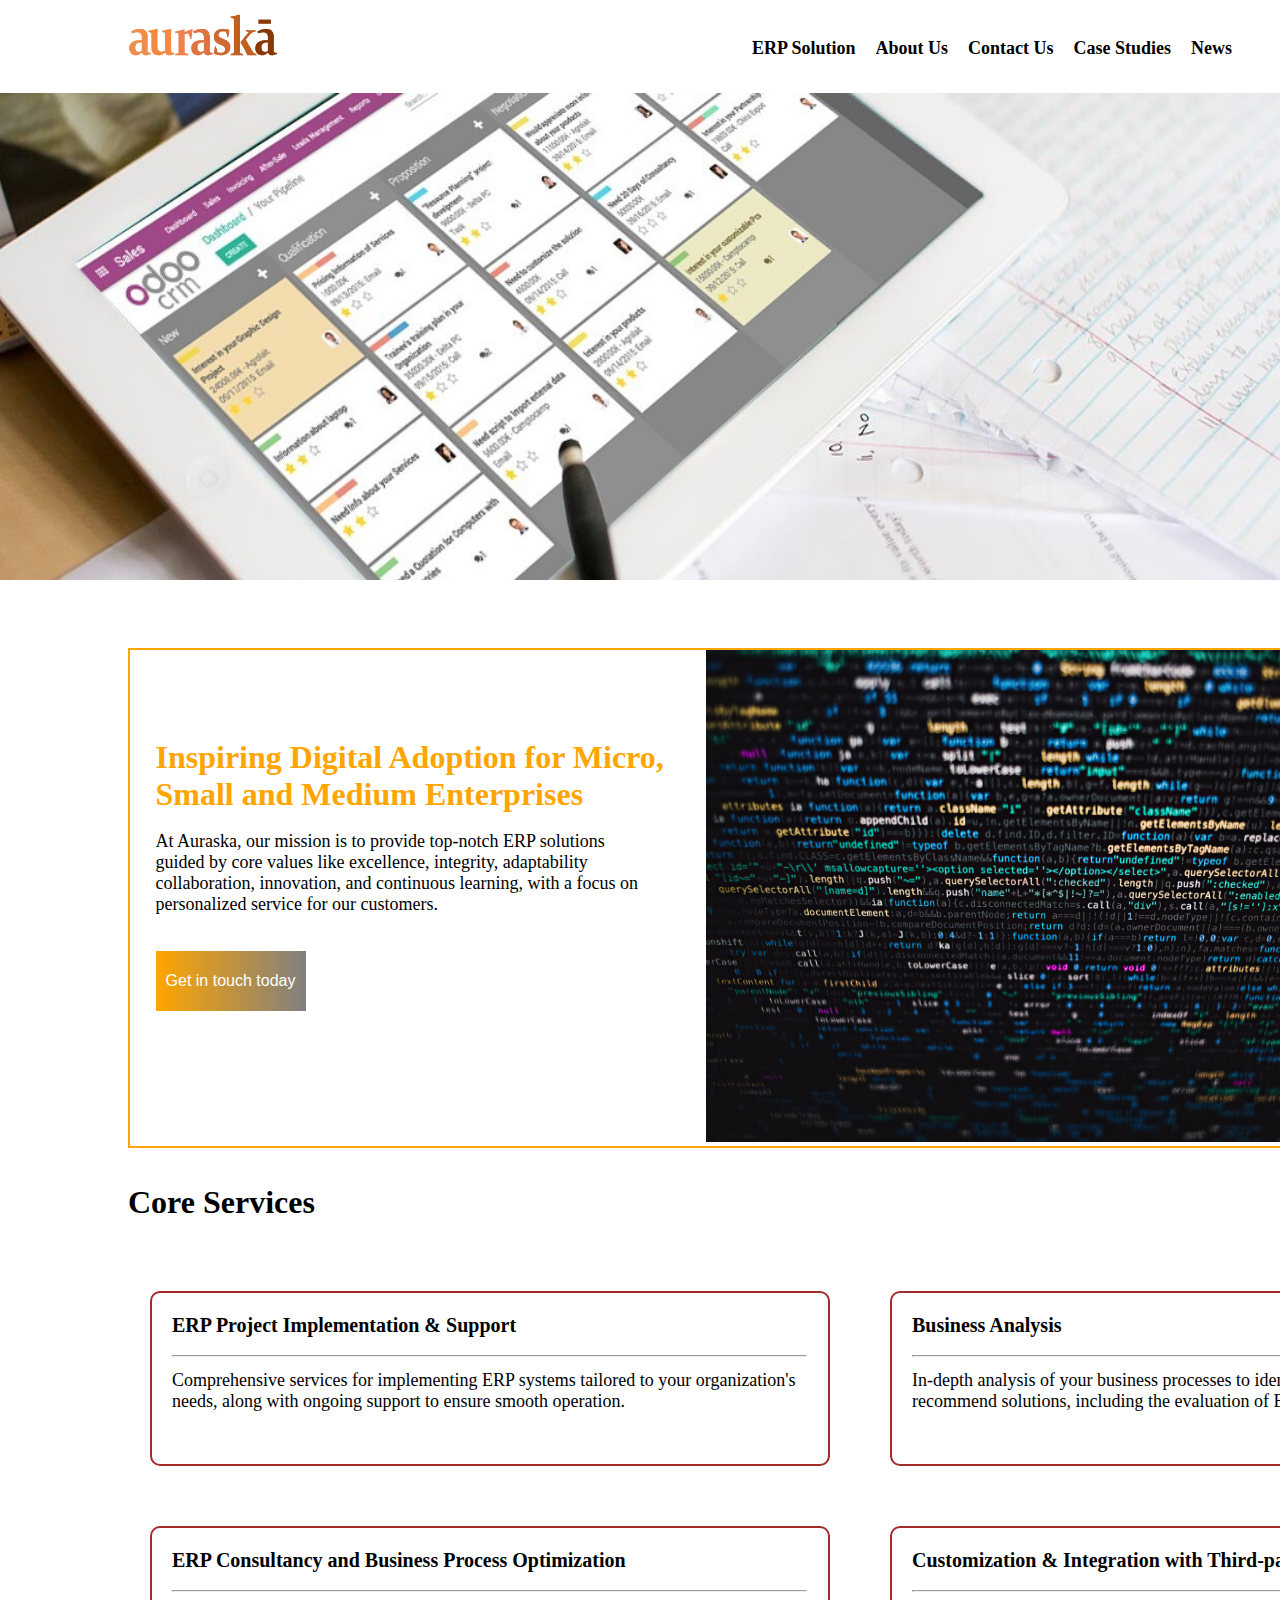
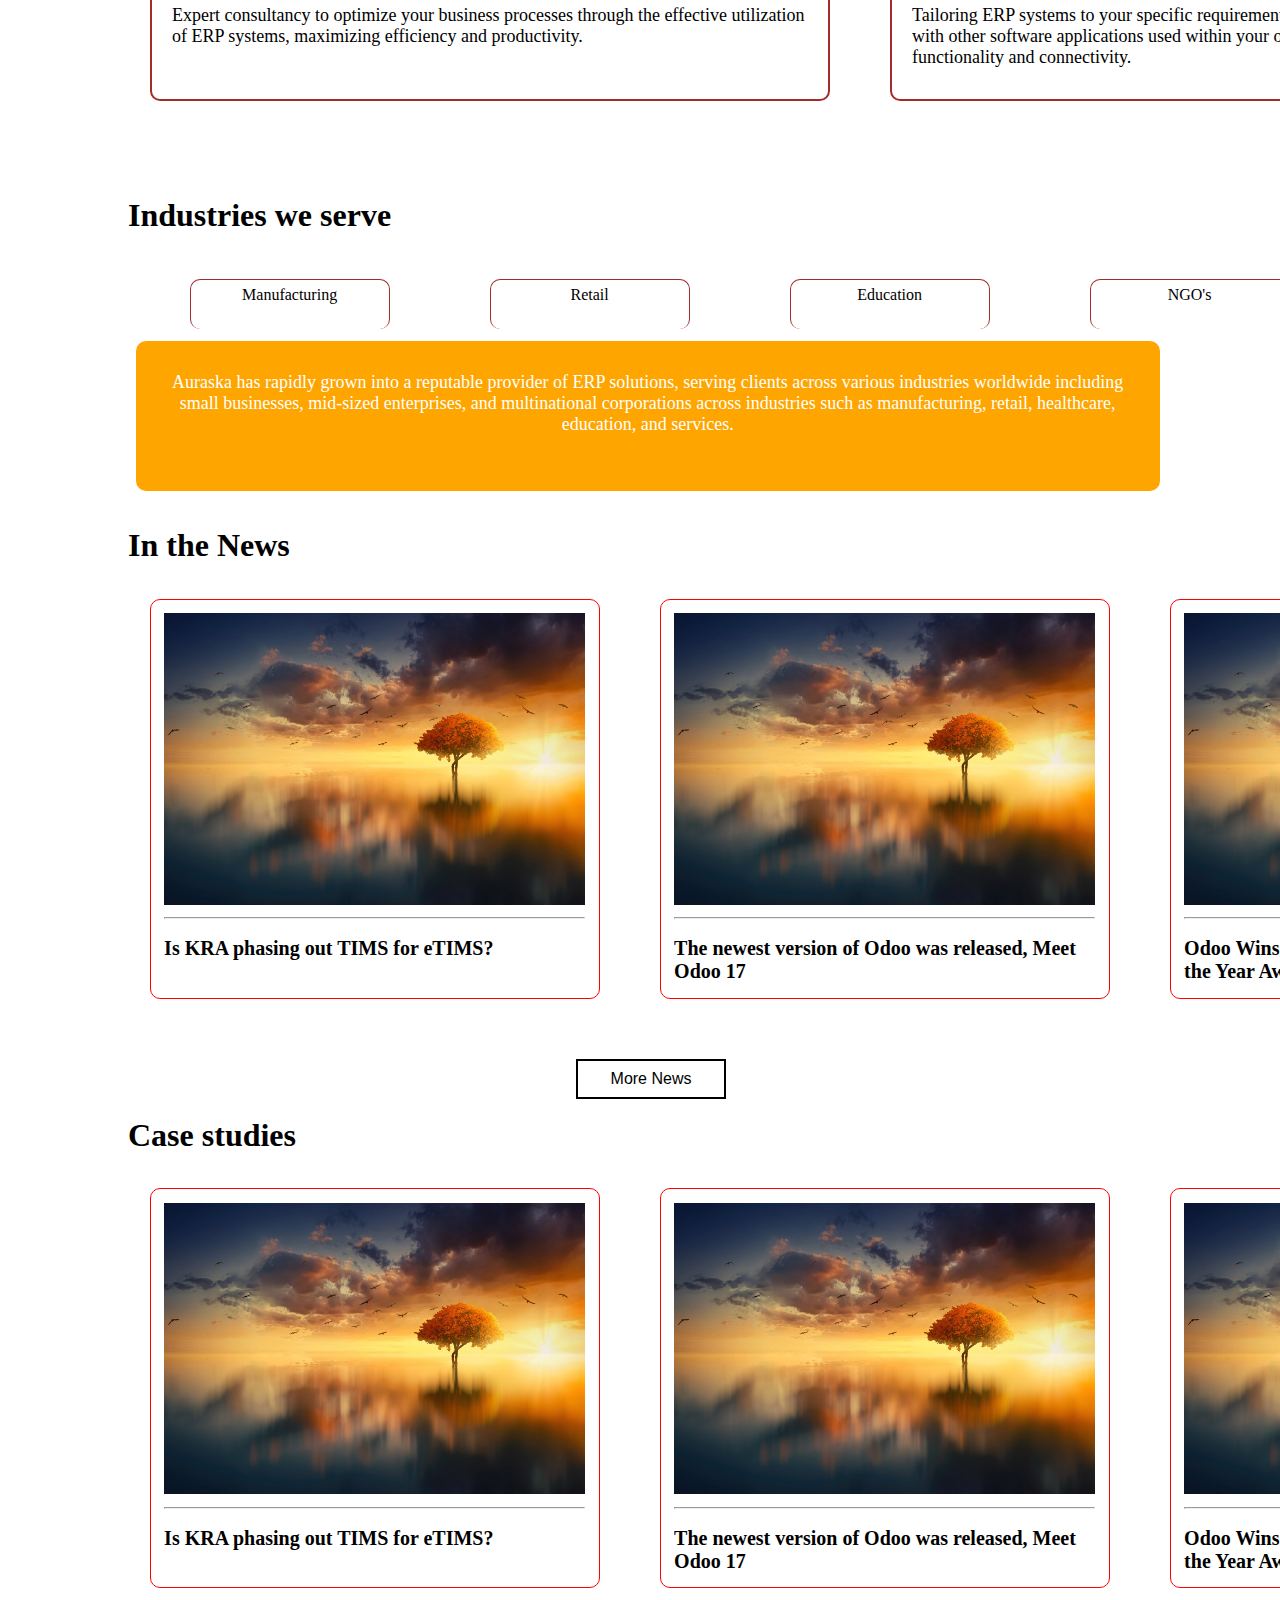
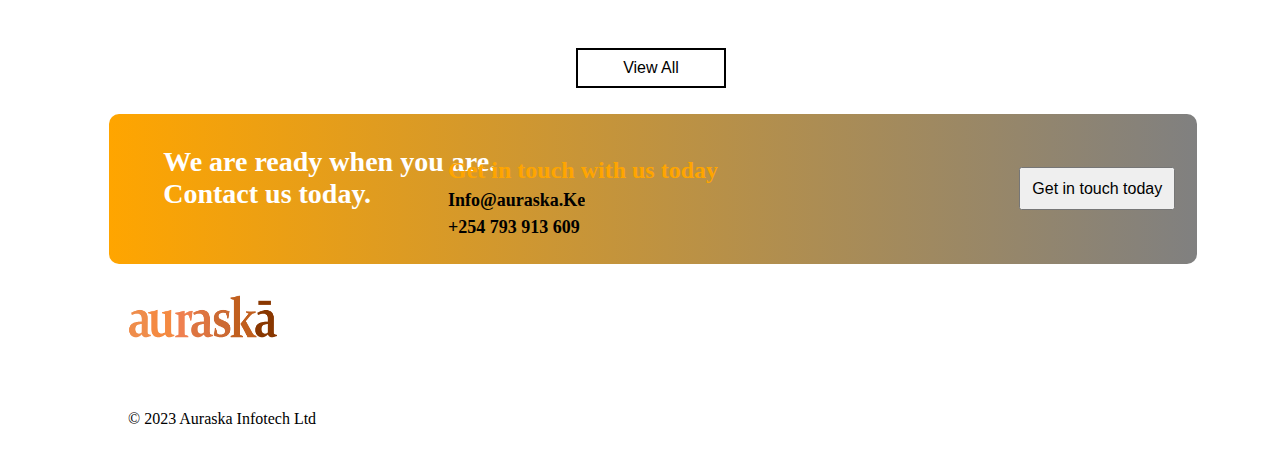
<file: index.html>
<!DOCTYPE html>
<html lang="en">
<head>
    <meta charset="UTF-8">
    <meta name="viewport" content="width=device-width, initial-scale=1.0">
    <title>Document</title>

    <link rel="stylesheet" href="css/index.css">
</head>
<body>
    <nav>
        <a href="index.html"> <img style="margin-left: 10%; width: 150px; padding-top: 1%; height: 60px;" src="img/logo.png" alt="logo"></a>

        <ul class="menu">
            <li><a href="erp_solution.html">ERP Solution</a></li>
            <li><a href="about.html">About Us</a></li>
            <li><a href="contact.html">Contact Us</a></li>
            <li><a href="case.html">Case Studies</a></li>
            <li><a href="news.html">News</a></li>
        </ul>
    </nav>

    <img src="img/home_bg.jpg" alt="background image" class="image">

    <div class="container">
            <p class="heading">
                Inspiring Digital Adoption for Micro, <br> Small and Medium Enterprises
            </p>
            <br>
            <p id="details">
                At Auraska, our mission is to provide top-notch ERP solutions <br>
                guided by core values like excellence, integrity, adaptability <br>
                collaboration, innovation, and continuous learning, with a focus on <br>personalized service for our customers.
            </p>
            <br><br>
            <a href="contact.html"><button style="border: none;" class="btn">Get in touch today</button></a>

            <div class="mission_image">
                <img src="img/mission_img.jpg" alt="">
            </div>
        
    </div>
    <br><br>

    <div class="core_services">
        <h1 style="margin-left: 10%; margin-bottom: -2%;">Core Services</h1>

        <table>
            <tr>
                <td>
                    <div class="team_members">
                        <h3>ERP Project Implementation & Support</h3>
                        <br><hr>
                        <p>
                            Comprehensive services for implementing ERP systems tailored to your organization's needs, along with ongoing support to ensure smooth operation.
                        </p>
                    </div>
                </td>

                <td>
                    <div class="team_members">
                        <h3>Business Analysis</h3>
                        <br><hr>
                        <p>
                            In-depth analysis of your business processes to identify areas for improvement and recommend solutions, including the evaluation of ERP systems for optimal integration.
                        </p>
                    </div>
                </td>
            </tr>
            <br><br>

            <tr>
                <td>
                    <div class="team_members">
                        <h3>ERP Consultancy and Business Process Optimization</h3>
                        <br><hr>
                        <p>
                            Expert consultancy to optimize your business processes through the effective utilization of ERP systems, maximizing efficiency and productivity.
                        </p>
                    </div>
                </td>

                <td>
                    <div class="team_members">
                        <h3>Customization & Integration with Third-party Applications</h3>
                        <br><hr>
                        <p>
                            Tailoring ERP systems to your specific requirements and integrating them seamlessly with other software applications used within your organization for enhanced functionality and connectivity.
                        </p>
                    </div>
                </td>
            </tr>
        </table>
    </div>
    <br><br>

    <div class="industries">
        <h1 style="margin-left: 10%; margin-bottom: -2%;">Industries we serve</h1>
        <table>
            <tr>
                <td>
                    <div class="industries_serve">
                        Manufacturing
                    </div>
                </td>

                <td>
                    <div class="industries_serve">
                        Retail
                    </div>
                </td>
            
                <td>
                    <div class="industries_serve">
                        Education
                    </div>
                </td>

                <td>
                    <div class="industries_serve">
                        NGO's
                    </div>
                </td>

                <td>
                    <div class="industries_serve">
                        Agro-processing
                    </div>
                </td>
            </tr>
        </table>
    </div>

    <div class="industry_touch">
        <p>Auraska has rapidly grown into a reputable provider of ERP solutions, serving clients across various industries worldwide including small businesses, mid-sized enterprises, and multinational corporations across industries such as manufacturing, retail, healthcare, education, and services.</p>
   </div>
   <br><br>

   <div class="news">
    <h1 style="margin-left: 10%; margin-bottom: -2%;">In the News</h1>
    <table>
        <tr>
            <td>
                <div class="thenews">
                    <img class="news_image" src="img/news1.jpg" alt="">
                    <hr><br>
                    <h3>Is KRA phasing out TIMS for eTIMS?</h3>
                </div>
            </td>

            <td>
                <div class="thenews">
                    <img class="news_image" src="img/news1.jpg" alt="">
                    <hr><br>
                    <h3>The newest version of Odoo was released, Meet Odoo 17</h3>
                </div>
            </td>

            <td>
                <div class="thenews">
                    <img class="news_image" src="img/news1.jpg" alt="">
                    <hr><br>
                    <h3>Odoo Wins Enterprise Application Innovator of the Year Award</h3>
                </div>
            </td>
        </tr>
    </table>
    
    <a href="news.html"><button class="news_btn">More News</button></a>
   </div>
   <br>

   <div class="news">
        <h1 style="margin-left: 10%; margin-bottom: -2%;">Case studies</h1>
        <table>
            <tr>
                <td>
                    <div class="thenews">
                        <img class="news_image" src="img/news1.jpg" alt="">
                    <hr><br>
                        <h3>Is KRA phasing out TIMS for eTIMS?</h3>
                    </div>
                </td>

                <td>
                    <div class="thenews">
                        <img class="news_image" src="img/news1.jpg" alt="">
                    <hr><br>
                        <h3>The newest version of Odoo was released, Meet Odoo 17</h3>
                    </div>
                </td>

                <td>
                    <div class="thenews">
                        <img class="news_image" src="img/news1.jpg" alt="">
                    <hr><br>
                        <h3>Odoo Wins Enterprise Application Innovator of the Year Award</h3>
                    </div>
                </td>
            </tr>
        </table>
        
        <a href="case.html"><button class="news_btn">View All</button></a>
    </div>

    <div class="touch">
        <p>We are ready when you are. <br> Contact us today.</p>

        <a href="contact.html"><button>Get in touch today</button></a>
   </div>
   <br>
   <footer>
        <a href="index.html"> <img style="margin-left: 10%; width: 150px; padding-top: 1%; height: 60px;" src="img/logo.png" alt="logo"></a>

        <div class="info">
            <h2>Get in touch with us today</h2>
            <p>Info@auraska.Ke</p>
            <p id="number">+254 793 913 609</p>
        </div>

        <p style="padding-top: 5%; margin-left: 10%;">&copy 2023 Auraska Infotech Ltd</p>

        <nav style="margin-left: 70%; width: 300px; position: absolute; margin-top: -7%; height: 60px;">
    
            <ul class="menu">
                <li><i class="fa fa-twitter-square" aria-hidden="true"></i></li>
                <li><i class="fa fa-linkedin-square" aria-hidden="true"></i></li>
                <li><i class="fa fa-facebook-official" aria-hidden="true"></i></li>
            </ul>
        </nav>
   </footer>
   

</body>
</html>
</file>
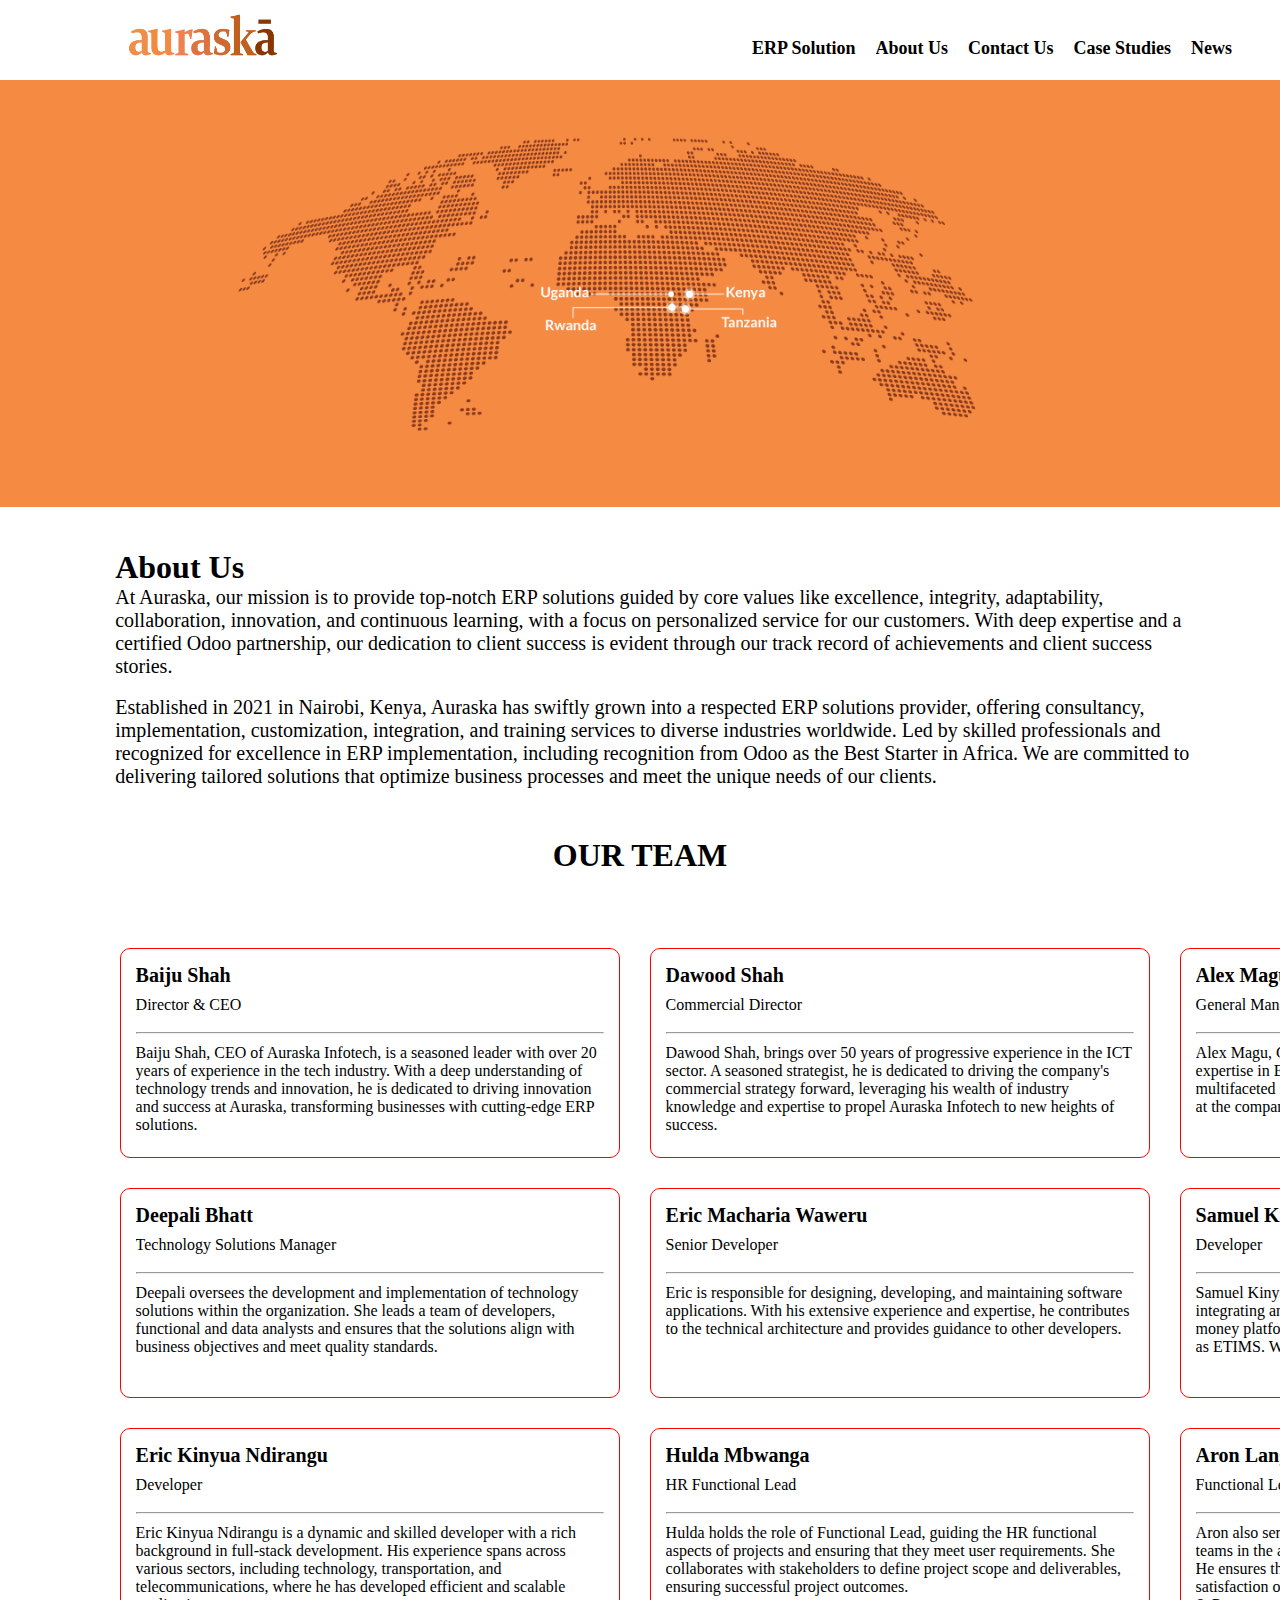
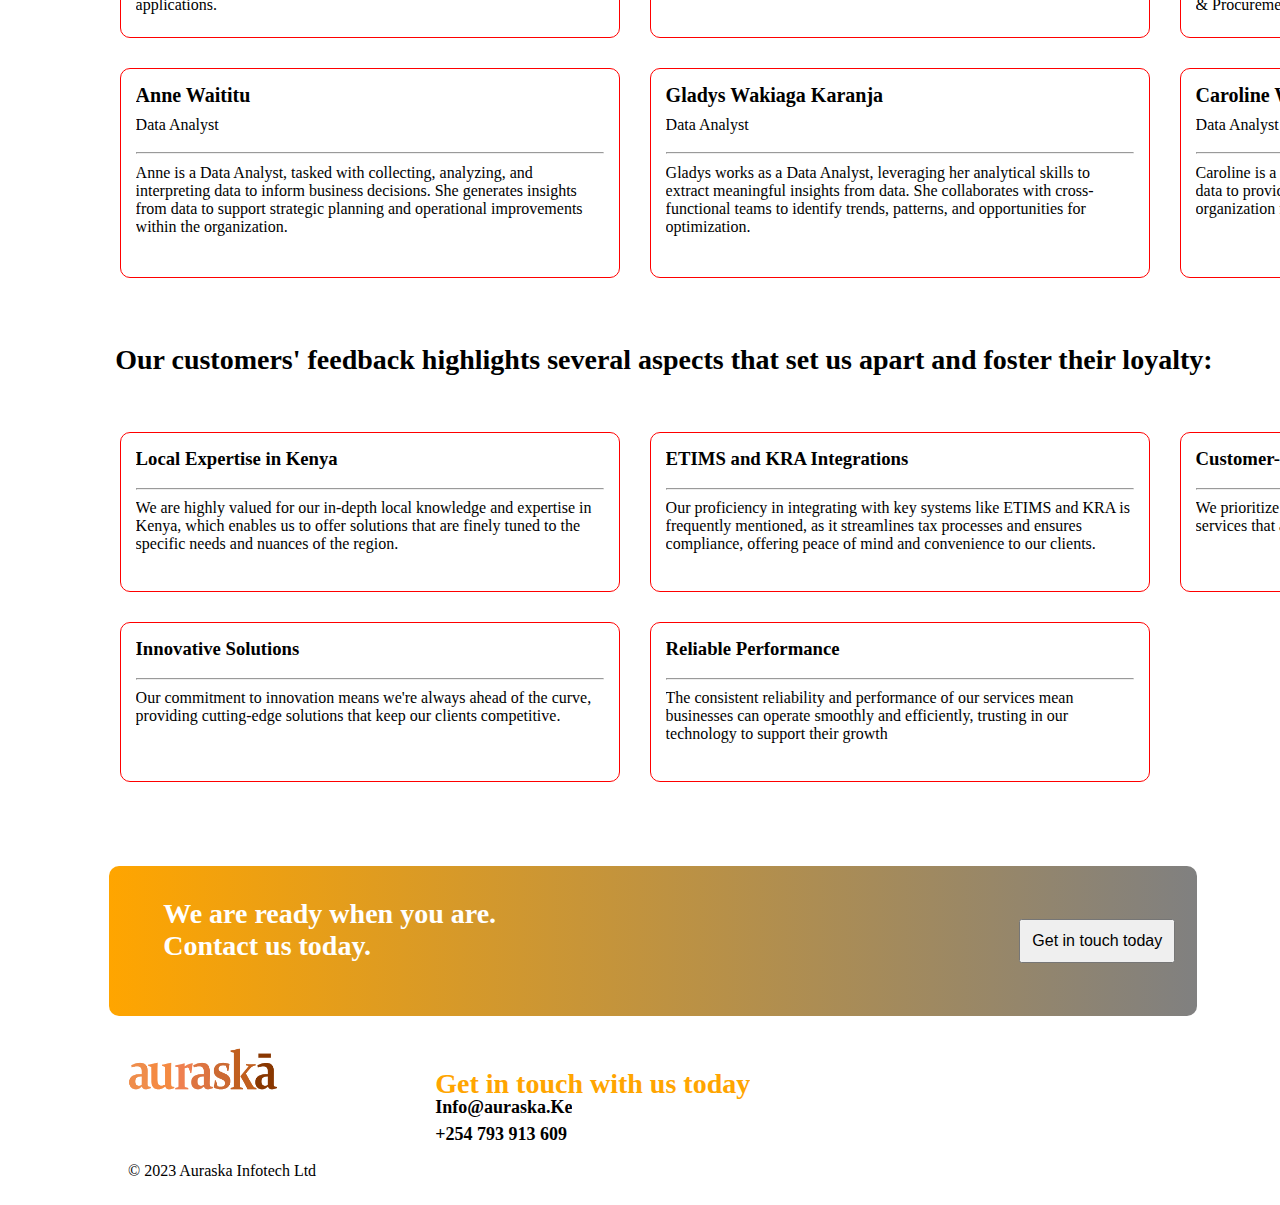
<file: about.html>
<!DOCTYPE html>
<html lang="en">
<head>
    <meta charset="UTF-8">
    <meta name="viewport" content="width=device-width, initial-scale=1.0">
    <title>Document</title>

    <link rel="stylesheet" href="css/about.css">
</head>
<body>
    <nav>
        <a href="index.html"> <img style="margin-left: 10%; width: 150px; padding-top: 1%; height: 60px;" src="img/logo.png" alt="logo"></a>

        <ul class="menu">
            <li><a href="erp_solution.html">ERP Solution</a></li>
            <li><a href="about.html">About Us</a></li>
            <li><a href="contact.html">Contact Us</a></li>
            <li><a href="case.html">Case Studies</a></li>
            <li><a href="news.html">News</a></li>
        </ul>
    </nav>

    <div class="about">
        <img src="img/about.png" alt="">
    </div>

    <div class="about_us">
        <h1>About Us</h1>
        <p>
            At Auraska, our mission is to provide top-notch ERP solutions guided by core values like excellence, integrity, adaptability, collaboration, innovation, and continuous learning, with a focus on personalized service for our customers. With deep expertise and a certified Odoo partnership, our dedication to client success is evident through our track record of achievements and client success stories.
        </p>
        <br>
        <p>
            Established in 2021 in Nairobi, Kenya, Auraska has swiftly grown into a respected ERP solutions provider, offering consultancy, implementation, customization, integration, and training services to diverse industries worldwide. Led by skilled professionals and recognized for excellence in ERP implementation, including recognition from Odoo as the Best Starter in Africa. We are committed to delivering tailored solutions that optimize business processes and meet the unique needs of our clients.
        </p>
    </div>
    <br><br>

    <div class="team">
        <h1>Our Team</h1>
        <table>
            <tr>
                <td>
                    <div class="team_members">
                        <h3>Baiju Shah</h3>
                        <p>Director & CEO</p>
                        <br><hr>
                        <p>
                            Baiju Shah, CEO of Auraska Infotech, is a seasoned leader with over 20 years of experience in the tech industry. With a deep understanding of technology trends and innovation, he is dedicated to driving innovation and success at Auraska, transforming businesses with cutting-edge ERP solutions.
                        </p>
                    </div>
                </td>

                <td>
                    <div class="team_members">
                        <h3>Dawood Shah</h3>
                        <p>Commercial Director</p>
                        <br><hr>
                        <p>
                            Dawood Shah, brings over 50 years of progressive experience in the ICT sector. A seasoned strategist, he is dedicated to driving the company's commercial strategy forward, leveraging his wealth of industry knowledge and expertise to propel Auraska Infotech to new heights of success.
                        </p>
                    </div>
                </td>

                <td>
                    <div class="team_members">
                        <h3>Alex Magu</h3>
                        <p>General Manager</p>
                        <br><hr>
                        <p>
                            Alex Magu, General Manager at Auraska Infotech, leverages 20 years of expertise in Economics, Finance, Sales, and Customer Management. His multifaceted skill set drives operational excellence and strategic growth at the company.
                        </p>
                    </div>
                </td>
            </tr>
            <br><br>

            <tr>
                <td>
                    <div class="team_members">
                        <h3>Deepali Bhatt</h3>
                        <p>Technology Solutions Manager</p>
                        <br><hr>
                        <p>
                            Deepali oversees the development and implementation of technology solutions within the organization. She leads a team of developers, functional and data analysts and ensures that the solutions align with business objectives and meet quality standards.
                        </p>
                    </div>
                </td>

                <td>
                    <div class="team_members">
                        <h3>Eric Macharia Waweru</h3>
                        <p>Senior Developer</p>
                        <br><hr>
                        <p>
                            Eric is responsible for designing, developing, and maintaining software applications. With his extensive experience and expertise, he contributes to the technical architecture and provides guidance to other developers.
                        </p>
                    </div>
                </td>

                <td>
                    <div class="team_members">
                        <h3>Samuel Kinyanjui</h3>
                        <p>Developer</p>
                        <br><hr>
                        <p>
                            Samuel Kinyanjui is a proficient developer known for his expertise in integrating and working with APIs, particularly those related to mobile money platforms like MPESA and electronic tax invoicing systems such as ETIMS. With a strong background in software development.
                        </p>
                    </div>
                </td>
            </tr>
            <br><br>

            <tr>
                <td>
                    <div class="team_members">
                        <h3>Eric Kinyua Ndirangu</h3>
                        <p>Developer</p>
                        <br><hr>
                        <p>
                            Eric Kinyua Ndirangu is a dynamic and skilled developer with a rich background in full-stack development. His experience spans across various sectors, including technology, transportation, and telecommunications, where he has developed efficient and scalable applications.
                        </p>
                    </div>
                </td>

                <td>
                    <div class="team_members">
                        <h3>Hulda Mbwanga</h3>
                        <p>HR Functional Lead</p>
                        <br><hr>
                        <p>
                            Hulda holds the role of Functional Lead, guiding the HR functional aspects of projects and ensuring that they meet user requirements. She collaborates with stakeholders to define project scope and deliverables, ensuring successful project outcomes.
                        </p>
                    </div>
                </td>

                <td>
                    <div class="team_members">
                        <h3>Aron Langat</h3>
                        <p>Functional Lead</p>
                        <br><hr>
                        <p>
                            Aron also serves as a Functional Lead, responsible for leading functional teams in the analysis, design, and implementation of business solutions. He ensures that projects are delivered on time, within budget, and to the satisfaction of stakeholders. He specializes in Manufacturing, Inventory & Procurement.
                        </p>
                    </div>
                </td>
            </tr>
            <br><br>

            <tr>
                <td>
                    <div class="team_members">
                        <h3>Anne Waititu</h3>
                        <p>Data Analyst</p>
                        <br><hr>
                        <p>
                            Anne is a Data Analyst, tasked with collecting, analyzing, and interpreting data to inform business decisions. She generates insights from data to support strategic planning and operational improvements within the organization.
                        </p>
                    </div>
                </td>

                <td>
                    <div class="team_members">
                        <h3>Gladys Wakiaga Karanja</h3>
                        <p>Data Analyst</p>
                        <br><hr>
                        <p>
                            Gladys works as a Data Analyst, leveraging her analytical skills to extract meaningful insights from data. She collaborates with cross-functional teams to identify trends, patterns, and opportunities for optimization.
                        </p>
                    </div>
                </td>

                <td>
                    <div class="team_members">
                        <h3>Caroline Wanjiru Okudo</h3>
                        <p>Data Analyst</p>
                        <br><hr>
                        <p>
                            Caroline is a Data Analyst who specializes in analyzing and interpreting data to provide actionable insights. She plays a key role in helping the organization make informed decisions based on data-driven strategies.
                        </p>
                    </div>
                </td>
            </tr>
        </table>
        <br><br>

        <h2>Our customers' feedback highlights several aspects that set us apart and foster their loyalty:</h2>
       <br><br><br>

       <table>
        <tr>
            <td>
                <div class="feedback">
                    <h3>Local Expertise in Kenya</h3>
                    <br><hr>
                    <p>
                        We are highly valued for our in-depth local knowledge and expertise in Kenya, which enables us to offer solutions that are finely tuned to the specific needs and nuances of the region.
                    </p>
                </div>
            </td>

            <td>
                <div class="feedback">
                    <h3>ETIMS and KRA Integrations</h3>
                    <br><hr>
                    <p>
                        Our proficiency in integrating with key systems like ETIMS and KRA is frequently mentioned, as it streamlines tax processes and ensures compliance, offering peace of mind and convenience to our clients.
                    </p>
                </div>
            </td>

            <td>
                <div class="feedback">
                    <h3>Customer-Centric Approach</h3>
                    <br><hr>
                    <p>
                        We prioritize customer satisfaction, offering personalized support and services that address the unique challenges and goals of each client.
                    </p>
                </div>
            </td>
        </tr>
        <br><br>
        <tr>
            <td>
                <div class="feedback">
                    <h3>Innovative Solutions</h3>
                    <br><hr>
                    <p>
                        Our commitment to innovation means we're always ahead of the curve, providing cutting-edge solutions that keep our clients competitive.
                    </p>
                </div>
            </td>

            <td>
                <div class="feedback">
                    <h3>Reliable Performance</h3>
                    <br><hr>
                    <p>
                        The consistent reliability and performance of our services mean businesses can operate smoothly and efficiently, trusting in our technology to support their growth
                    </p>
                </div>
            </td>
        </tr>
       </table>
       <br><br><br>

       <div class="touch">
            <p>We are ready when you are. <br> Contact us today.</p>

            <a href="contact.html"><button>Get in touch today</button></a>
       </div>
       <br>
       <footer>
        <a href="index.html"> <img style="margin-left: 10%; width: 150px; padding-top: 1%; height: 60px;" src="img/logo.png" alt="logo"></a>

        <div class="info">
            <h2>Get in touch with us today</h2>
            <p>Info@auraska.Ke</p>
            <p id="number">+254 793 913 609</p>
        </div>

        <p style="padding-top: 5%; margin-left: 10%;">&copy 2023 Auraska Infotech Ltd</p>
       </footer>
       

       <!-- <br><br>
         <table class="social">
            <tr>
                <td>twitter</td>
                <td>linkedin</td>
            </tr>
        </table> -->
        
      
    </div>
</body>
</html>
</file>
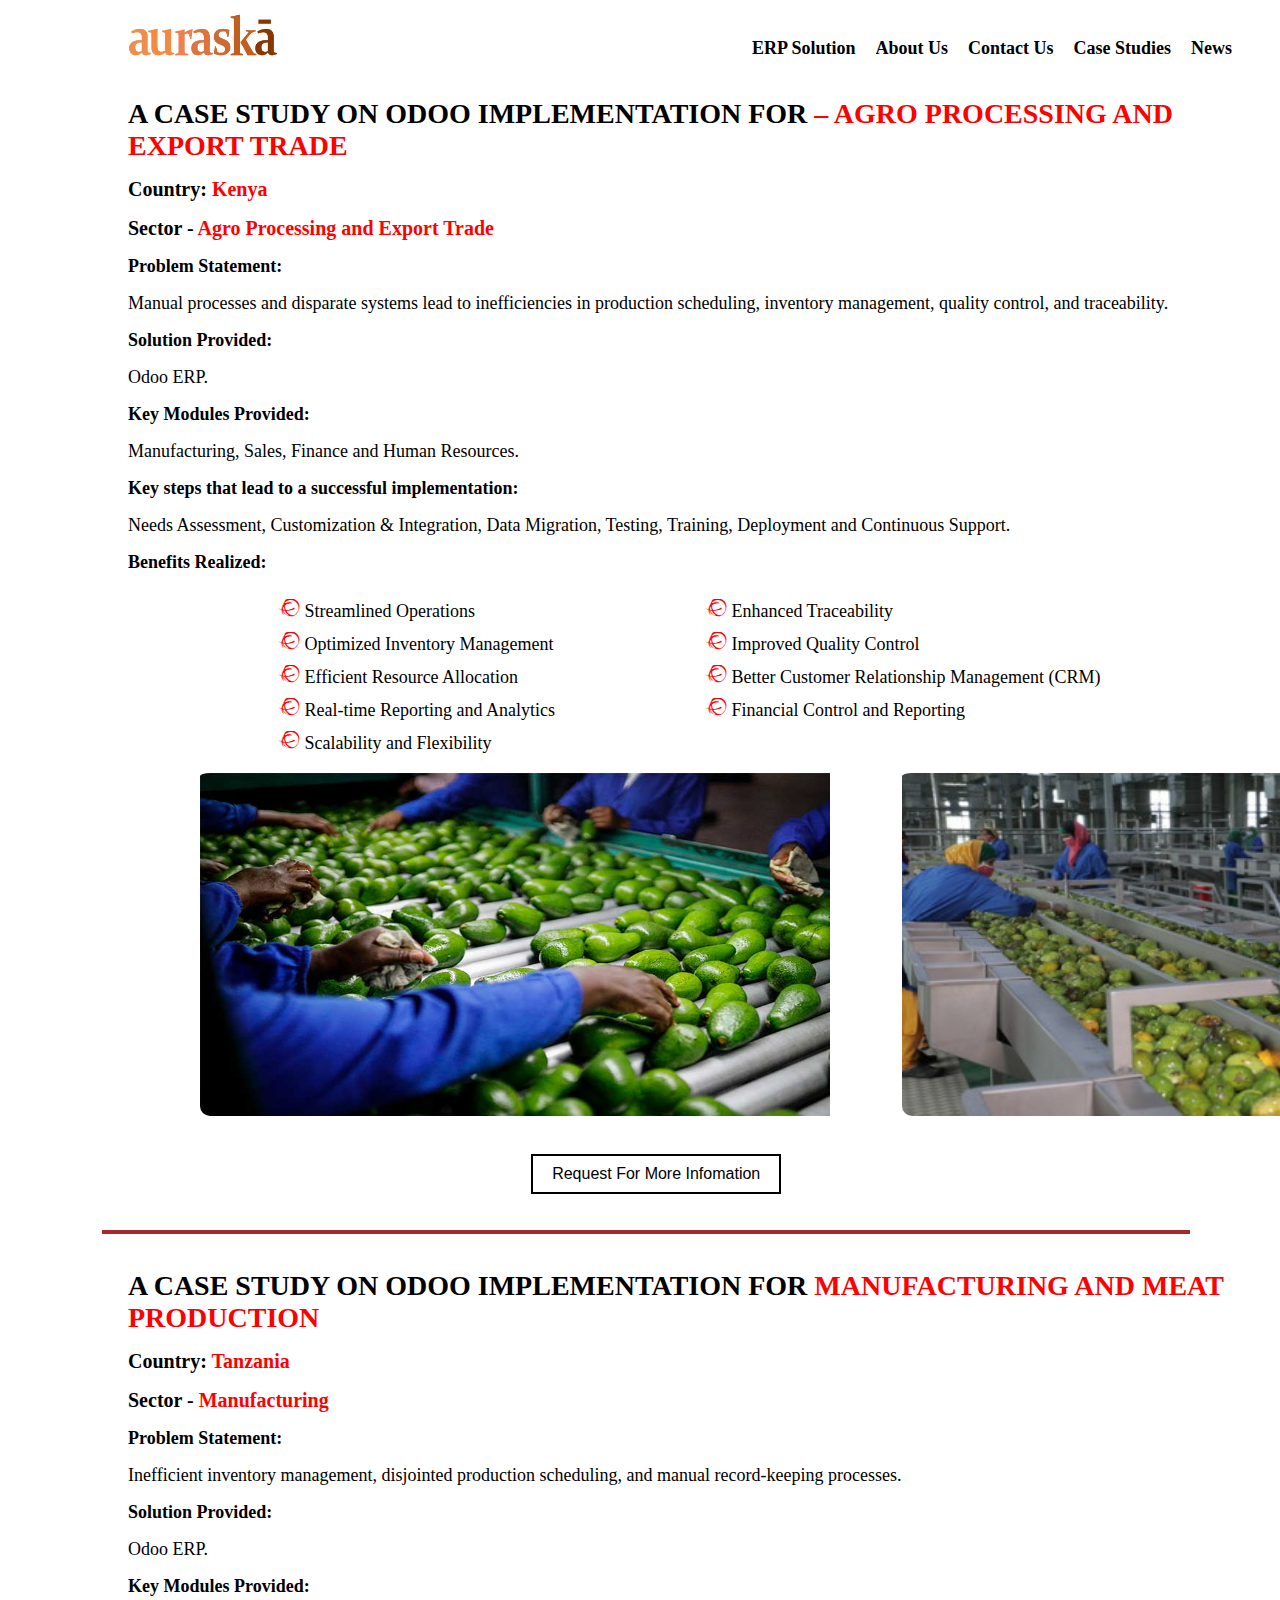
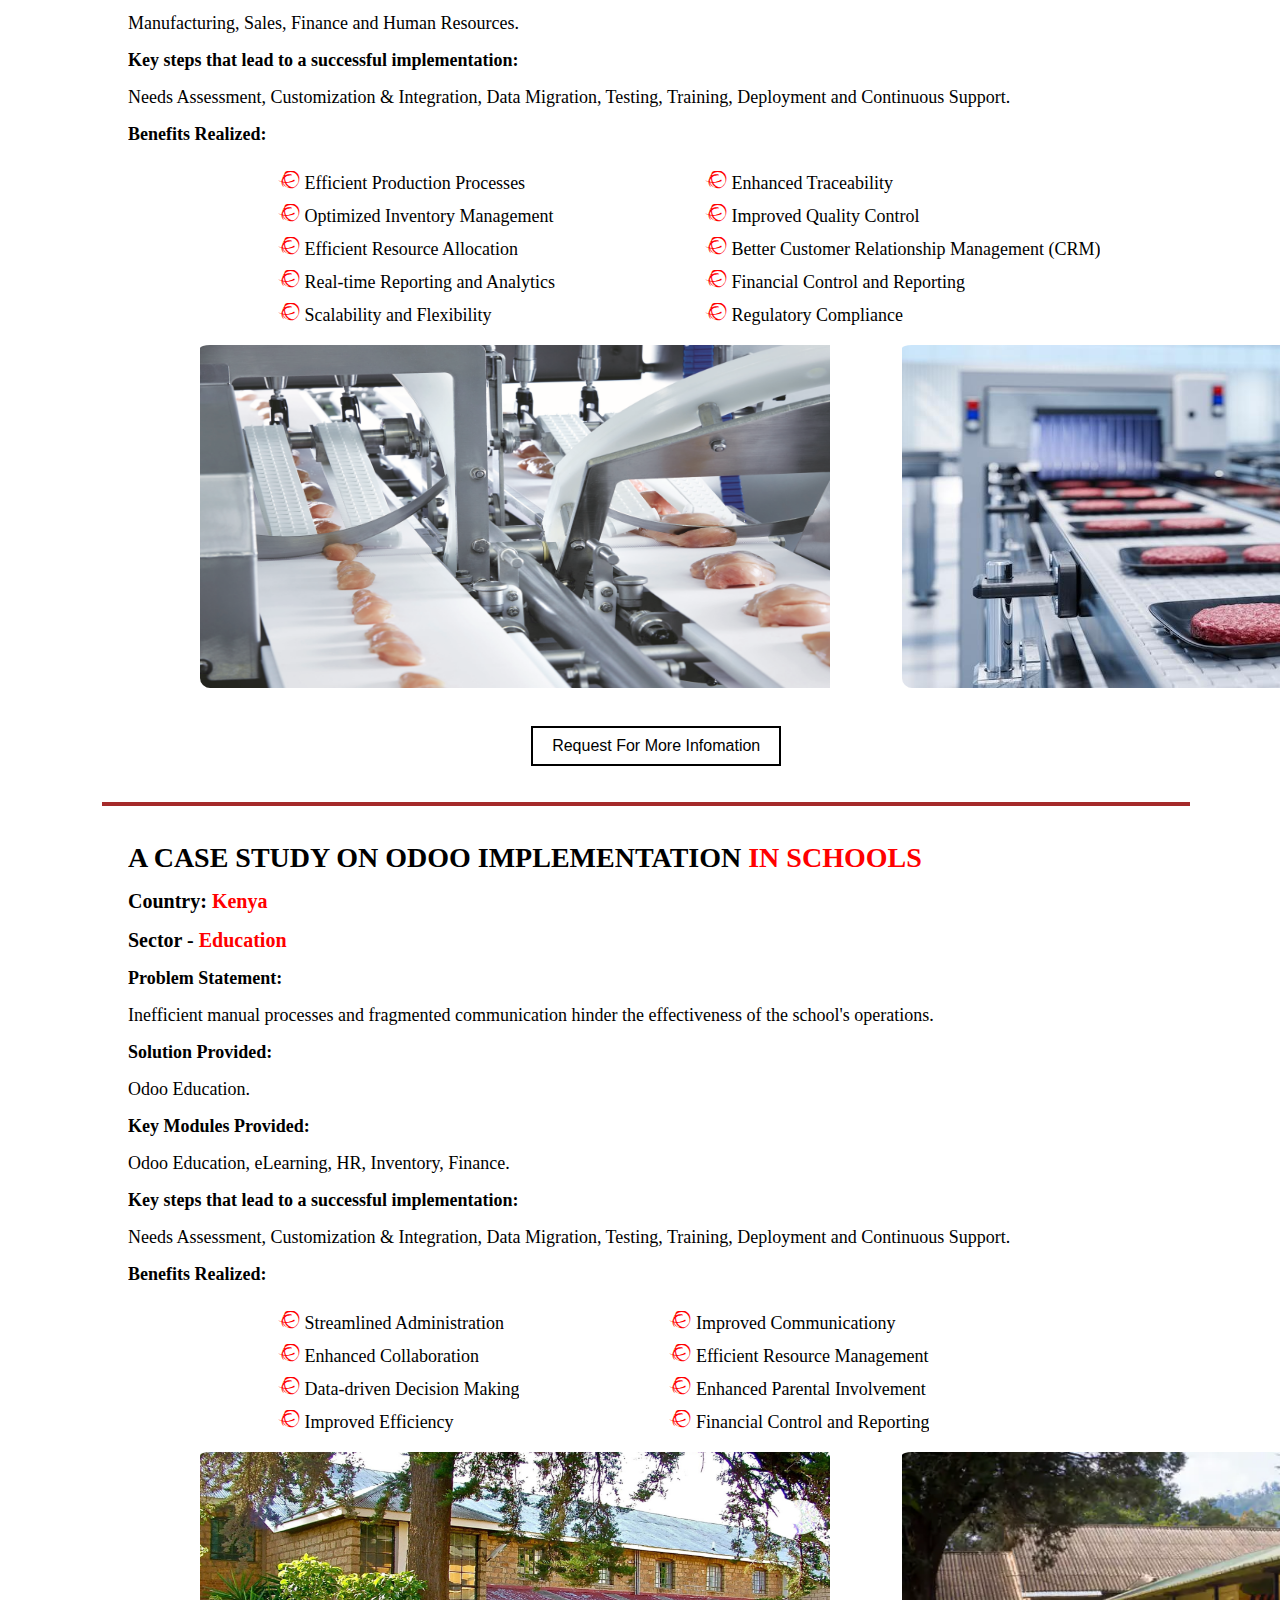
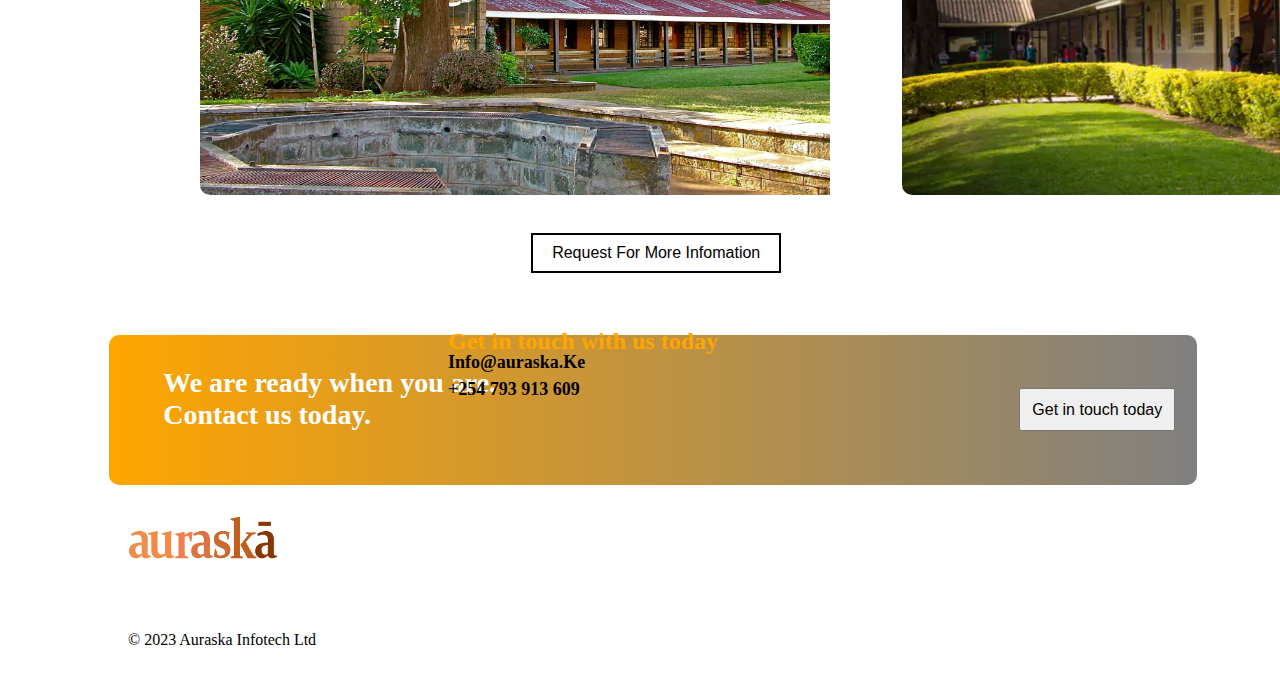
<file: case.html>
<!DOCTYPE html>
<html lang="en">
<head>
    <meta charset="UTF-8">
    <meta name="viewport" content="width=device-width, initial-scale=1.0">
    <title>Document</title>

    <link rel="stylesheet" href="css/case.css">
    <link rel="stylesheet" href="https://cdnjs.cloudflare.com/ajax/libs/font-awesome/4.7.0/css/font-awesome.min.css">
</head>
<body>
    <nav>
        <a href="index.html"> <img style="margin-left: 10%; width: 150px; padding-top: 1%; height: 60px;" src="img/logo.png" alt="logo"></a>

        <ul class="menu">
            <li><a href="erp_solution.html">ERP Solution</a></li>
            <li><a href="about.html">About Us</a></li>
            <li><a href="contact.html">Contact Us</a></li>
            <li><a href="case.html">Case Studies</a></li>
            <li><a href="news.html">News</a></li>
        </ul>
    </nav>
    <br>

    <div class="container">
        <h1>A CASE STUDY ON ODOO IMPLEMENTATION FOR <span> – AGRO PROCESSING AND EXPORT TRADE</span></h1><br>
        <p style="font-weight: 600; font-size: 20px;">Country: <span>Kenya</span></p><br>
        <p style="font-weight: 600; font-size: 20px;">Sector - <span>Agro Processing and Export Trade</span></p><br>

        <h4>Problem Statement:</h4><br>
        <p>
            Manual processes and disparate systems lead to inefficiencies in production scheduling, inventory management, quality control, and traceability.
        </p><br>

        <h4>Solution Provided:</h4><br>
        <p>
            Odoo ERP.
        </p><br>

        <h4>Key Modules Provided:</h4><br>
        <p>
            Manufacturing, Sales, Finance and Human Resources.
        </p><br>

        <h4>Key steps that lead to a successful implementation:</h4><br>
        <p>
            Needs Assessment, Customization & Integration, Data Migration, Testing, Training, Deployment and Continuous Support.
        </p><br>

        <h4>Benefits Realized:</h4><br>
        <table class="benefits">
            <tr>
                <td><i class="fa fa-ravelry" aria-hidden="true"></i> Streamlined Operations</td>
                <td><i class="fa fa-ravelry" aria-hidden="true"></i> Enhanced Traceability</td>
            </tr>
            <tr>
                <td><i class="fa fa-ravelry" aria-hidden="true"></i> Optimized Inventory Management</td>
                <td><i class="fa fa-ravelry" aria-hidden="true"></i> Improved Quality Control</td>
            </tr>
            <tr>
                <td><i class="fa fa-ravelry" aria-hidden="true"></i> Efficient Resource Allocation</td>
                <td><i class="fa fa-ravelry" aria-hidden="true"></i> Better Customer Relationship Management (CRM)</td>
            </tr>
            <tr>
                <td><i class="fa fa-ravelry" aria-hidden="true"></i> Real-time Reporting and Analytics</td>
                <td><i class="fa fa-ravelry" aria-hidden="true"></i> Financial Control and Reporting</td>
            </tr>
            <tr>
                <td><i class="fa fa-ravelry" aria-hidden="true"></i> Scalability and Flexibility</td>
            </tr>
        </table>

        <table class="image">
            <tr>
                <td><img class="agro_image" src="img/agro.jpg" alt=""></td>
                <td><img class="agro_image" src="img/agro-2.jpeg" alt=""></td>
            </tr>
        </table><br><br>

        <button class="news_btn">Request For More Infomation</button>
    </div><br><br>

    <hr style="width: 85%; margin-left: 8%; border: 2px solid brown;">
    <br><br>

    <div class="container">
        <h1>A CASE STUDY ON ODOO IMPLEMENTATION FOR  <span> MANUFACTURING AND MEAT PRODUCTION</span></h1><br>
        <p style="font-weight: 600; font-size: 20px;">Country: <span>Tanzania</span></p><br>
        <p style="font-weight: 600; font-size: 20px;">Sector - <span>Manufacturing</span></p><br>

        <h4>Problem Statement:</h4><br>
        <p>
            Inefficient inventory management, disjointed production scheduling, and manual record-keeping processes.
        </p><br>

        <h4>Solution Provided:</h4><br>
        <p>
            Odoo ERP.
        </p><br>

        <h4>Key Modules Provided:</h4><br>
        <p>
            Manufacturing, Sales, Finance and Human Resources.
        </p><br>

        <h4>Key steps that lead to a successful implementation:</h4><br>
        <p>
            Needs Assessment, Customization & Integration, Data Migration, Testing, Training, Deployment and Continuous Support.
        </p><br>

        <h4>Benefits Realized:</h4><br>
        <table class="benefits">
            <tr>
                <td><i class="fa fa-ravelry" aria-hidden="true"></i> Efficient Production Processes</td>
                <td><i class="fa fa-ravelry" aria-hidden="true"></i> Enhanced Traceability</td>
            </tr>
            <tr>
                <td><i class="fa fa-ravelry" aria-hidden="true"></i> Optimized Inventory Management</td>
                <td><i class="fa fa-ravelry" aria-hidden="true"></i> Improved Quality Control</td>
            </tr>
            <tr>
                <td><i class="fa fa-ravelry" aria-hidden="true"></i> Efficient Resource Allocation</td>
                <td><i class="fa fa-ravelry" aria-hidden="true"></i> Better Customer Relationship Management (CRM)</td>
            </tr>
            <tr>
                <td><i class="fa fa-ravelry" aria-hidden="true"></i> Real-time Reporting and Analytics</td>
                <td><i class="fa fa-ravelry" aria-hidden="true"></i> Financial Control and Reporting</td>
            </tr>
            <tr>
                <td><i class="fa fa-ravelry" aria-hidden="true"></i> Scalability and Flexibility</td>
                <td><i class="fa fa-ravelry" aria-hidden="true"></i> Regulatory Compliance</td>
            </tr>
        </table>

        <table class="image">
            <tr>
                <td><img class="agro_image" src="img/meat-manufacturing.png" alt=""></td>
                <td><img class="agro_image" src="img/meat2.jpg" alt=""></td>
            </tr>
        </table><br><br>

        <button class="news_btn">Request For More Infomation</button>
    </div><br><br>

    <hr style="width: 85%; margin-left: 8%; border: 2px solid brown;">
    <br><br>

    <div class="container">
        <h1>A CASE STUDY ON ODOO IMPLEMENTATION <span>IN SCHOOLS</span></h1><br>
        <p style="font-weight: 600; font-size: 20px;">Country: <span>Kenya</span></p><br>
        <p style="font-weight: 600; font-size: 20px;">Sector - <span>Education</span></p><br>

        <h4>Problem Statement:</h4><br>
        <p>
            Inefficient manual processes and fragmented communication hinder the effectiveness of the school's operations.
        </p><br>

        <h4>Solution Provided:</h4><br>
        <p>
            Odoo Education.
        </p><br>

        <h4>Key Modules Provided:</h4><br>
        <p>
            Odoo Education, eLearning, HR, Inventory, Finance.
        </p><br>

        <h4>Key steps that lead to a successful implementation:</h4><br>
        <p>
            Needs Assessment, Customization & Integration, Data Migration, Testing, Training, Deployment and Continuous Support.
        </p><br>

        <h4>Benefits Realized:</h4><br>
        <table class="benefits">
            <tr>
                <td><i class="fa fa-ravelry" aria-hidden="true"></i> Streamlined Administration</td>
                <td><i class="fa fa-ravelry" aria-hidden="true"></i> Improved Communicationy</td>
            </tr>
            <tr>
                <td><i class="fa fa-ravelry" aria-hidden="true"></i> Enhanced Collaboration</td>
                <td><i class="fa fa-ravelry" aria-hidden="true"></i> Efficient Resource Management</td>
            </tr>
            <tr>
                <td><i class="fa fa-ravelry" aria-hidden="true"></i> Data-driven Decision Making</td>
                <td><i class="fa fa-ravelry" aria-hidden="true"></i> Enhanced Parental Involvement</td>
            </tr>
            <tr>
                <td><i class="fa fa-ravelry" aria-hidden="true"></i> Improved Efficiency</td>
                <td><i class="fa fa-ravelry" aria-hidden="true"></i> Financial Control and Reporting</td>
            </tr>
        </table>

        <table class="image">
            <tr>
                <td><img class="agro_image" src="img/school.jpg" alt=""></td>
                <td><img class="agro_image" src="img/school2.webp" alt=""></td>
            </tr>
        </table><br><br>

        <button class="news_btn">Request For More Infomation</button>
    </div><br><br>

    <div class="touch">
        <p>We are ready when you are. <br> Contact us today.</p>

        <a href="contact.html"><button>Get in touch today</button></a>
   </div>
   <br>
   <footer>
    <a href="index.html"> <img style="margin-left: 10%; width: 150px; padding-top: 1%; height: 60px;" src="img/logo.png" alt="logo"></a>

        <div class="info">
            <h2>Get in touch with us today</h2>
            <p>Info@auraska.Ke</p>
            <p id="number">+254 793 913 609</p>
        </div>

        <p style="padding-top: 5%; margin-left: 10%;">&copy 2023 Auraska Infotech Ltd</p>
   </footer>
   

</body>
</html>
</file>
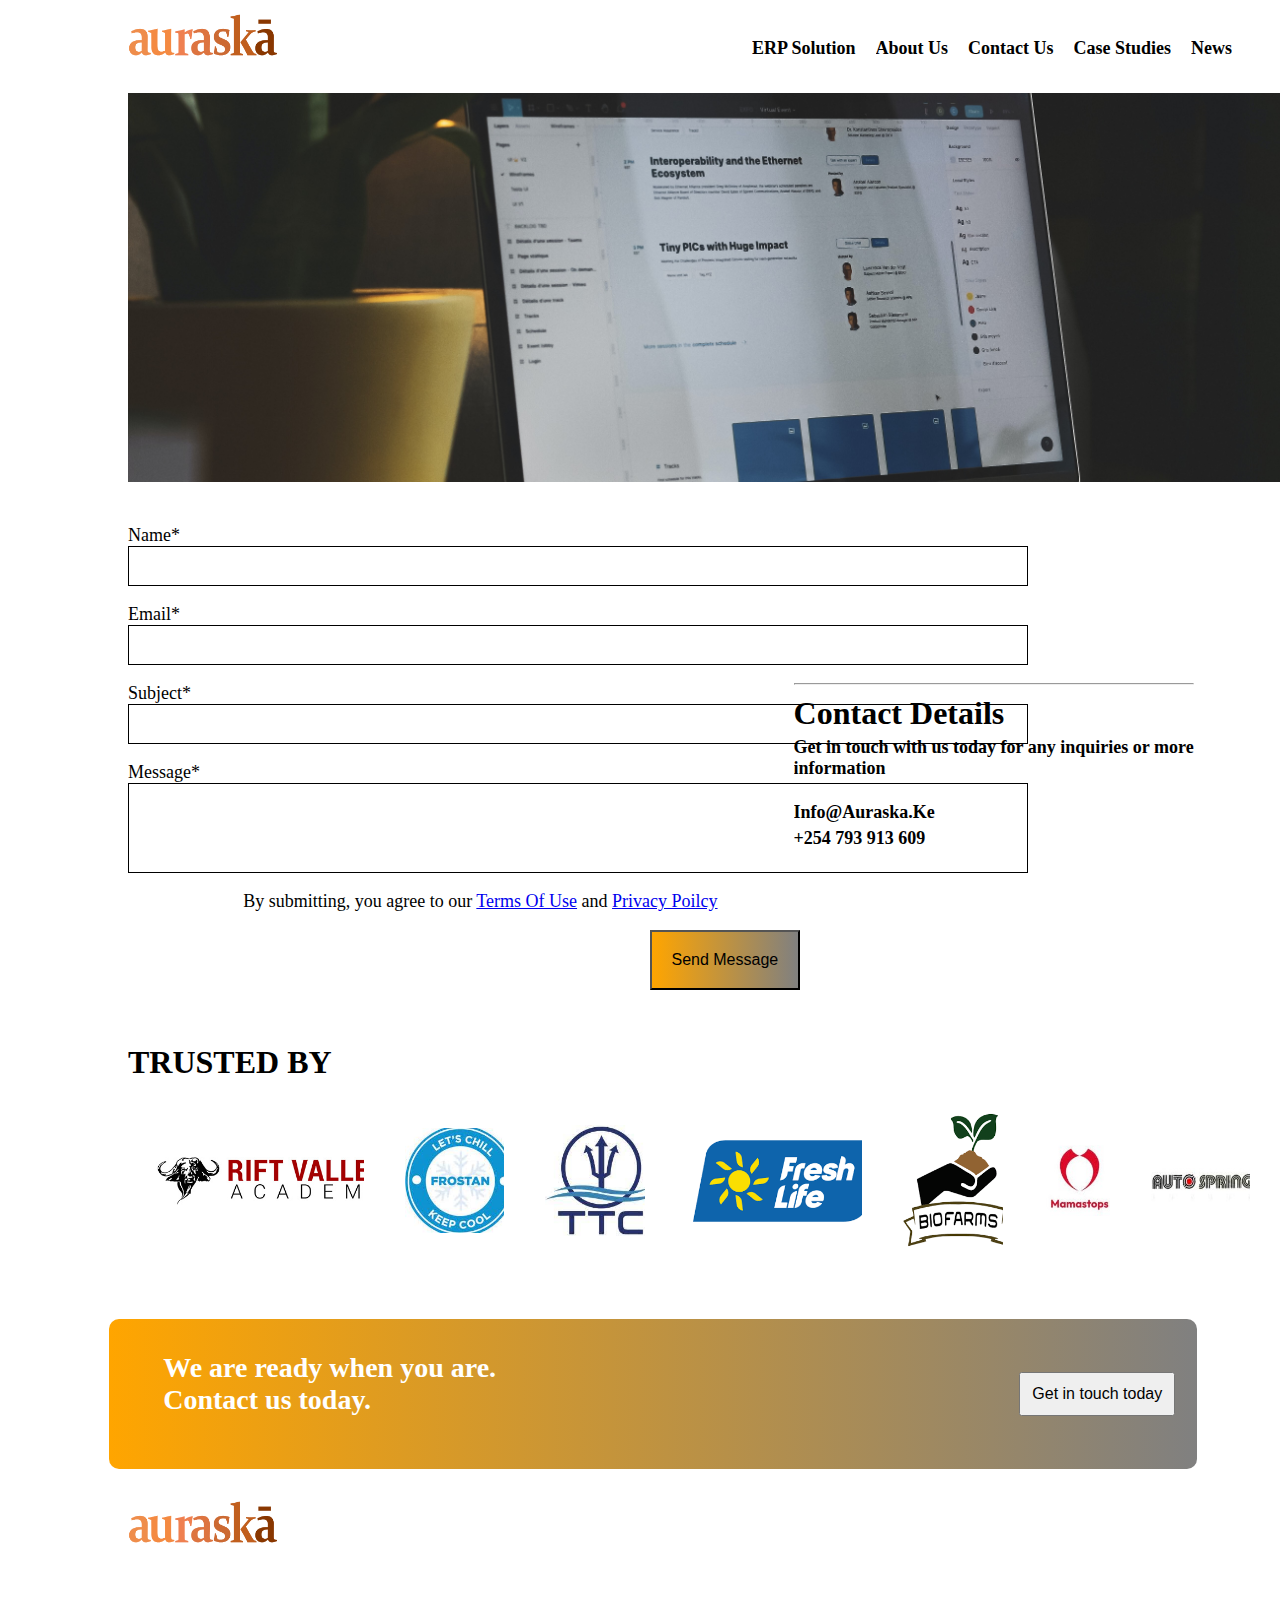
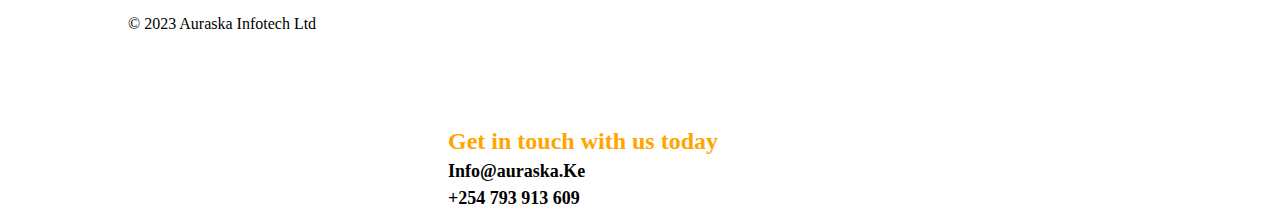
<file: contact.html>
<!DOCTYPE html>
<html lang="en">
<head>
    <meta charset="UTF-8">
    <meta name="viewport" content="width=device-width, initial-scale=1.0">
    <title>Document</title>

    <link rel="stylesheet" href="css/contact.css">
</head>
<body>
    <nav>
        <a href="index.html"> <img style="margin-left: 10%; width: 150px; padding-top: 1%; height: 60px;" src="img/logo.png" alt="logo"></a>

        <ul class="menu">
            <li><a href="erp_solution.html">ERP Solution</a></li>
            <li><a href="about.html">About Us</a></li>
            <li><a href="contact.html">Contact Us</a></li>
            <li><a href="case.html">Case Studies</a></li>
            <li><a href="news.html">News</a></li>
        </ul>
    </nav>

    <div class="contact">
        <img src="img/contact.jpg" alt="">
    </div>

    <form action="">
        <label for="name">Name*</label><br>
        <input type="name" name="name" id="name"><br><br>
    
        <label for="email">Email*</label><br>
        <input type="email" name="email" id="email"><br><br>

        <label for="subject">Subject*</label><br>
        <input type="text" name="subject" id="subject"><br><br>

        <label for="message">Message*</label><br>
        <input type="text" name="message" id="message"><br><br>

        <p style="margin-left: 10%; font-size: 18px;">By submitting, you agree to our <a href="terms.html">Terms Of Use</a> and <a href="privacy.html">Privacy Poilcy</a></p><br>

        <button class="btn">Send Message</button>
    </form>

    <hr style="position: absolute; margin-left: 62%; margin-top: -24%; width: 400px;">

    <div class="details">
        <h1>Contact Details</h1>
        <p>Get in touch with us today for any inquiries or more information</p><br>
        <p>Info@Auraska.Ke</p>
        <p>+254 793 913 609</p>

    </div>
    <br><br><br>

    <h1 style="margin-left: 10%; font-weight: 600;">TRUSTED BY</h1>
    <table>
        <tr class="contact_logos">
            <td><img src="img/Rift Valley Academy - Logo.jpg" alt="Rift Valley Academy - Logo"></td>
            <td><img src="img/Frostan - Logo.jpg" alt="Frostan - Logo"></td>
            <td><img src="img/Technical Trading Ltd - Logo.jpg" alt="Technical Trading Ltd - Logo"></td>
            <td><img src="img/Fresh Life Initiative Limited - Logo.png" alt="Fresh Life Initiative Limited - Logo"></td>
            <td><img src="img/Biofarms Ltd - Logo.png" alt="Biofarms Ltd - Logo"></td>
            <td><img src="img/Mamastop Logistics Solutions - Logo (1).jpg" alt="Mamastop Logistics Solutions - Logo"></td>
            <td><img src="img/Autosprings-  Logo (1).jpg" alt="Autosprings-  Logo"></td>
        </tr>
    </table>
    <br><br>

    <div class="touch">
        <p>We are ready when you are. <br> Contact us today.</p>

        <a href="contact.html"><button>Get in touch today</button></a>
   </div>
   <br>
   <footer>
    <a href="index.html"> <img style="margin-left: 10%; width: 150px; padding-top: 1%; height: 60px;" src="img/logo.png" alt="logo"></a>

    <div class="info">
        <h2>Get in touch with us today</h2>
        <p>Info@auraska.Ke</p>
        <p id="number">+254 793 913 609</p>
    </div>

    <p style="padding-top: 5%; margin-left: 10%;">&copy 2023 Auraska Infotech Ltd</p>
   </footer>
</body>
</html>
</file>
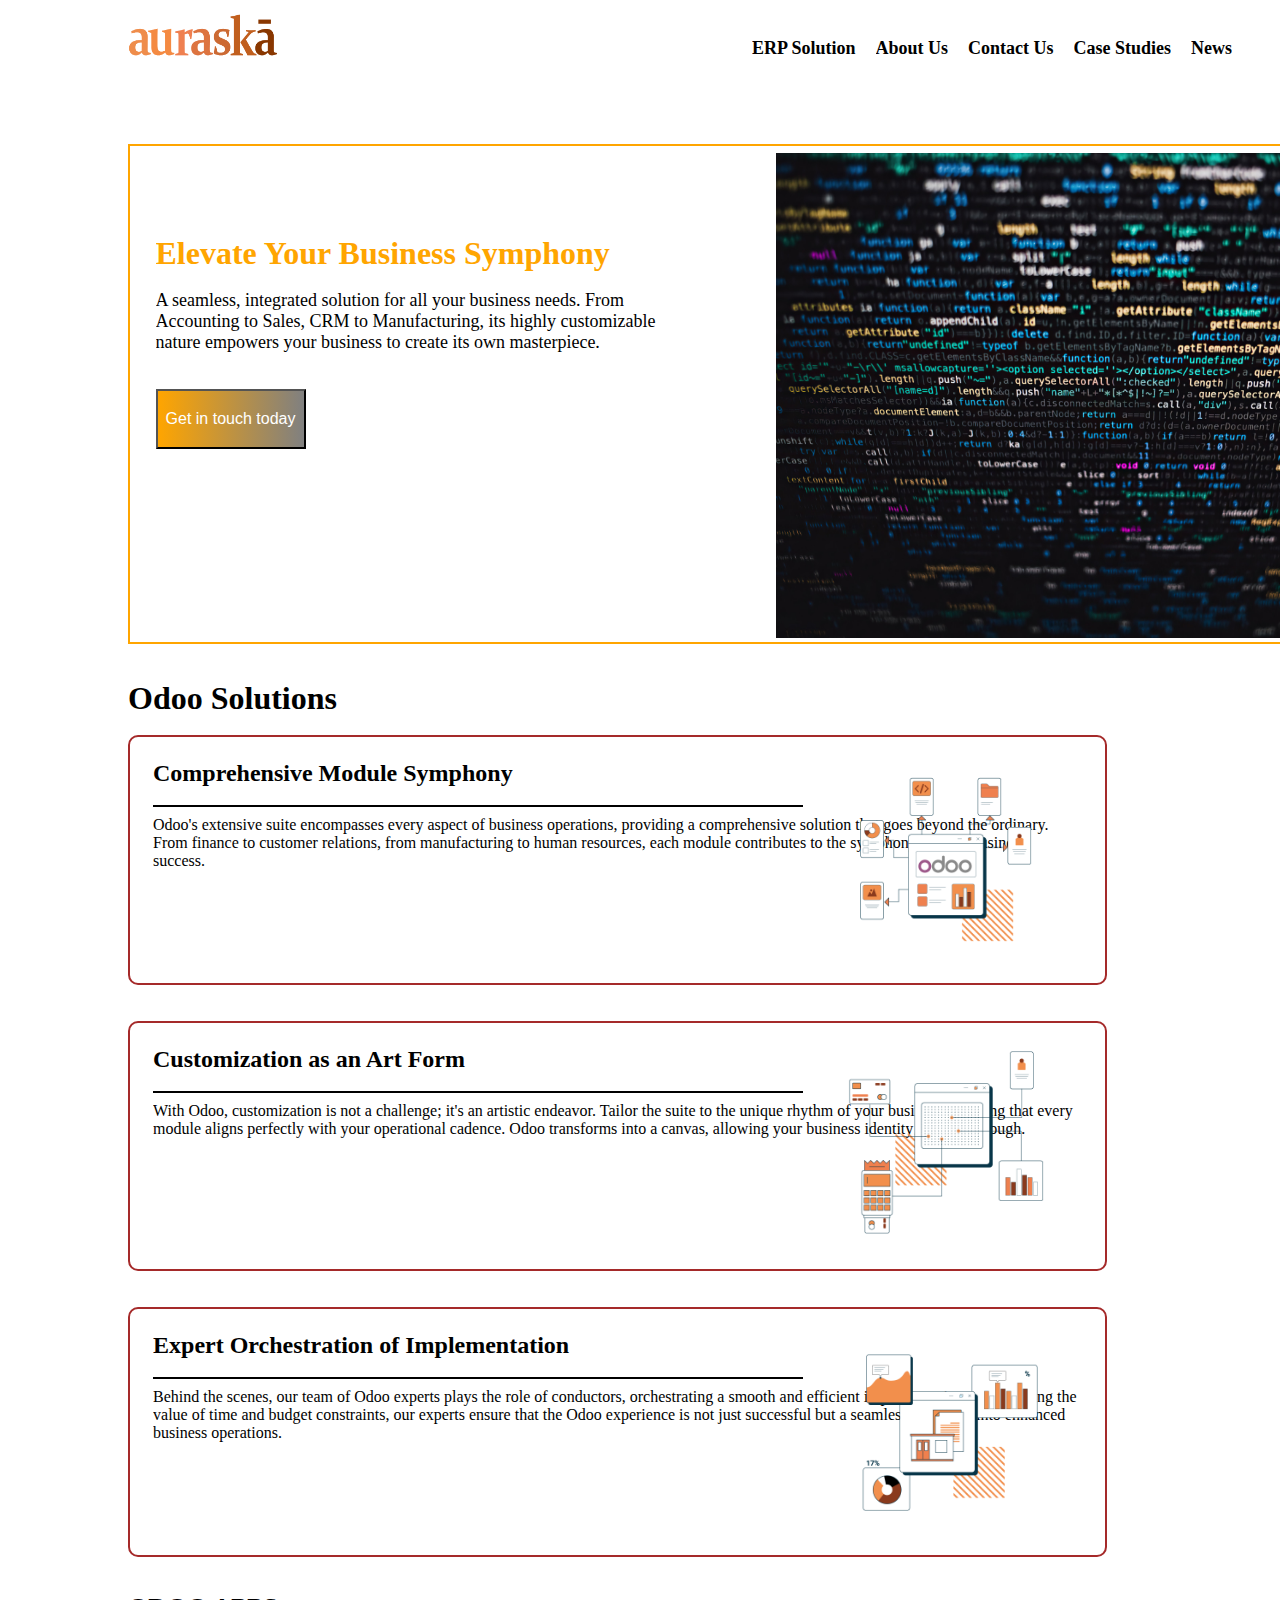
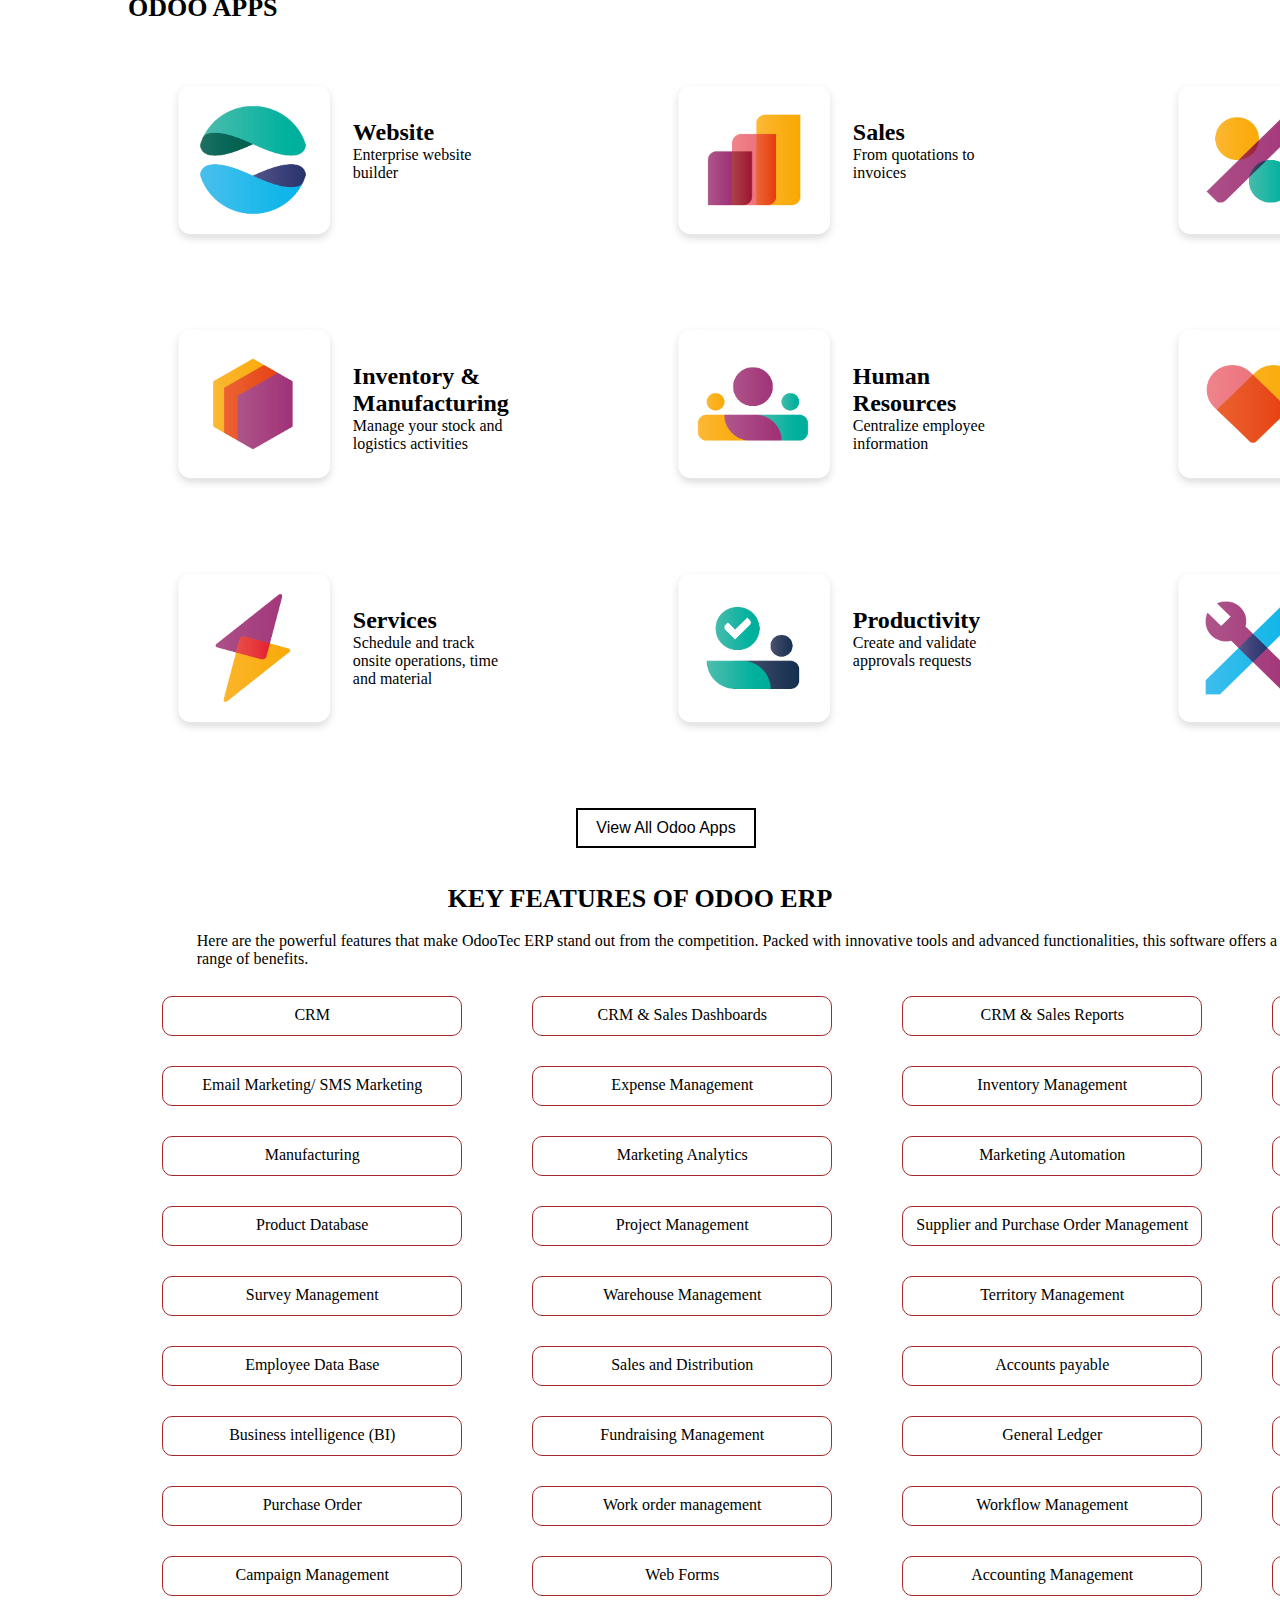
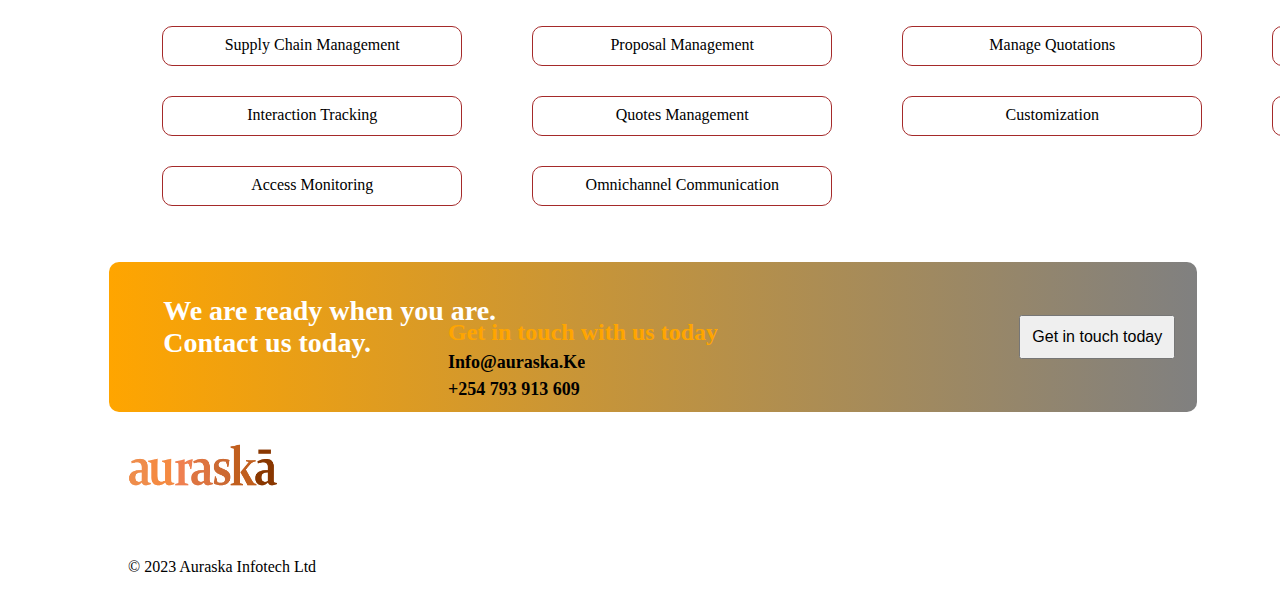
<file: erp_solution.html>
<!DOCTYPE html>
<html lang="en">
<head>
    <meta charset="UTF-8">
    <meta name="viewport" content="width=device-width, initial-scale=1.0">
    <title>Document</title>

    <link rel="stylesheet" href="css/erp_solution.css">
</head>
<body>
    <nav>
        <a href="index.html"> <img style="margin-left: 10%; width: 150px; padding-top: 1%; height: 60px;" src="img/logo.png" alt="logo"></a>

        <ul class="menu">
            <li><a href="erp_solution.html">ERP Solution</a></li>
            <li><a href="about.html">About Us</a></li>
            <li><a href="contact.html">Contact Us</a></li>
            <li><a href="case.html">Case Studies</a></li>
            <li><a href="news.html">News</a></li>
        </ul>
    </nav>

    <div class="container">
        <!-- <img src="img/home_bg.jpg" alt="background image"> -->
            <p class="heading">
                Elevate Your Business Symphony
            </p>
            <br>
            <p id="details">
                A seamless, integrated solution for all your business needs. From <br>
                Accounting to Sales, CRM to Manufacturing, its highly customizable <br>
                nature empowers your business to create its own masterpiece.
            </p>
            <br><br>
            <button class="btn">Get in touch today</button>

            <div class="mission_image">
                <img src="img/mission_img.jpg" alt="">
            </div>  
    </div>
    <br><br>

    <div class="odoo_solutions">
        <h1>Odoo Solutions</h1><br>
        <div class="comprehensive">
            <h2>Comprehensive Module Symphony</h2><br><hr style="width: 70%; border: 1px solid black;">
            <p style="padding-top: 1%;">
                Odoo's extensive suite encompasses every aspect of business operations, providing a comprehensive solution that goes beyond the ordinary. <br>
                From finance to customer relations, from manufacturing to human resources, each module contributes to the symphony of your business <br> success.
            </p>

            <div class="odoo">
                <img src="img/odoo.png" alt="">
            </div>
        </div>
        <br><br>

        <div class="comprehensive">
            <h2>Customization as an Art Form</h2><br><hr style="width: 70%; border: 1px solid black;">
            <p style="padding-top: 1%;">
                With Odoo, customization is not a challenge; it's an artistic endeavor. Tailor the suite to the unique rhythm of your business, ensuring that every <br>
                module aligns perfectly with your operational cadence. Odoo transforms into a canvas, allowing your business identity to shine through.
            </p>

            <div class="odoo">
                <img src="img/saas.png" alt="">
            </div>
        </div>
        <br><br>

        <div class="comprehensive">
            <h2>Expert Orchestration of Implementation</h2><br><hr style="width: 70%; border: 1px solid black;">
            <p style="padding-top: 1%;">
                Behind the scenes, our team of Odoo experts plays the role of conductors, orchestrating a smooth and efficient implementation. Recognizing the<br>
                value of time and budget constraints, our experts ensure that the Odoo experience is not just successful but a seamless transition into enhanced <br>business operations.
            </p>

            <div class="odoo">
                <img src="img/house.png" alt="">
            </div>
        </div>
    </div>
    <br><br>

    <div class="odoo_apps">
        <h1>Odoo Apps</h1>
        <table>
            <tr>
                <td>
                    <div class="apps">
                        <img class="odoo_image" src="img/website.png" alt="">
                        <div class="desc">
                            <h2>Website</h2>
                            <p>Enterprise website builder</p>
                        </div>
                    </div>
                </td>

                <td>
                    <div class="apps">
                        <img class="odoo_image" src="img/sales.png" alt="">
                        <div class="desc">
                            <h2>Sales</h2>
                            <p>From quotations to invoices</p>
                        </div>
                    </div>
                </td>

                <td>
                    <div class="apps">
                        <img class="odoo_image" src="img/finance.png" alt="">
                        <div class="desc">
                            <h2>Finance</h2>
                            <p>Manage financial and analytic accounting</p>
                        </div>
                    </div>
                </td>
            </tr>
            <br><br>

            <tr>
                <td>
                    <div class="apps">
                        <img class="odoo_image" src="img/inventory.png" alt="">
                        <div class="desc">
                            <h2>Inventory & Manufacturing</h2>
                            <p>Manage your stock and logistics activities</p>
                        </div>
                    </div>
                </td>

                <td>
                    <div class="apps">
                        <img class="odoo_image" src="img/human-resources.png" alt="">
                        <div class="desc">
                            <h2>Human Resources</h2>
                            <p>Centralize employee information</p>
                        </div>
                    </div>
                </td>

                <td>
                    <div class="apps">
                       <img class="odoo_image" src="img/market.png" alt="">
                       <div class="desc">
                            <h2>Marketing</h2>
                            <p>Manage your social media and website visitors</p>
                        </div>
                    </div>
                </td>
            </tr>
            <br><br>

            <tr>
                <td>
                    <div class="apps">
                        <img class="odoo_image" src="img/service.png" alt="">
                        <div class="desc">
                            <h2>Services</h2>
                            <p>Schedule and track onsite operations, time and material</p>
                        </div>
                    </div>
                </td>

                <td>
                    <div class="apps">
                        <img class="odoo_image" src="img/productivity.png" alt="">
                        <div class="desc">
                            <h2>Productivity</h2>
                            <p>Create and validate approvals requests</p>
                        </div>
                    </div>
                </td>

                <td>
                    <div class="apps">
                        <img class="odoo_image" src="img/customization.png" alt="">
                        <div class="desc">
                            <h2>Customization</h2>
                            <p>Create and customize your Odoo apps</p>
                        </div>
                    </div>
                </td>
            </tr>
        </table>
        <br>
        <button class="news_btn">View All Odoo Apps</button>
    </div>
    <br><br>

   
    <h1 style="text-align: center; font-size: 26px;">KEY FEATURES OF ODOO ERP</h1><br>
    <div class="features">
        <p>
            Here are the powerful features that make OdooTec ERP stand out from the competition. Packed with innovative tools and advanced functionalities, this software offers a range of benefits.
        </p>

        <div class="industries">
            <table>
                <tr>
                    <td>
                        <div class="industries_serve">
                            CRM
                        </div>
                    </td>
    
                    <td>
                        <div class="industries_serve">
                            CRM & Sales Dashboards
                        </div>
                    </td>
                
                    <td>
                        <div class="industries_serve">
                            CRM & Sales Reports
                        </div>
                    </td>
    
                    <td>
                        <div class="industries_serve">
                            Document Management's
                        </div>
                    </td>
                </tr>
                <tr>
                    <td>
                        <div class="industries_serve">
                            Email Marketing/ SMS Marketing
                        </div>
                    </td>
    
                    <td>
                        <div class="industries_serve">
                            Expense Management
                        </div>
                    </td>
                
                    <td>
                        <div class="industries_serve">
                            Inventory Management
                        </div>
                    </td>
    
                    <td>
                        <div class="industries_serve">
                            Invoice
                        </div>
                    </td>
                </tr>
                <tr>
                    <td>
                        <div class="industries_serve">
                            Manufacturing
                        </div>
                    </td>
    
                    <td>
                        <div class="industries_serve">
                            Marketing Analytics
                        </div>
                    </td>
                
                    <td>
                        <div class="industries_serve">
                            Marketing Automation
                        </div>
                    </td>
    
                    <td>
                        <div class="industries_serve">
                            Performance Management
                        </div>
                    </td>
                </tr>
                <tr>
                    <td>
                        <div class="industries_serve">
                            Product Database
                        </div>
                    </td>
    
                    <td>
                        <div class="industries_serve">
                            Project Management
                        </div>
                    </td>
                
                    <td>
                        <div class="industries_serve">
                            Supplier and Purchase Order Management
                        </div>
                    </td>
    
                    <td>
                        <div class="industries_serve">
                            Quotation & Estimates
                        </div>
                    </td>
                </tr>
                <tr>
                    <td>
                        <div class="industries_serve">
                            Survey Management
                        </div>
                    </td>
    
                    <td>
                        <div class="industries_serve">
                            Warehouse Management
                        </div>
                    </td>
                
                    <td>
                        <div class="industries_serve">
                            Territory Management
                        </div>
                    </td>
    
                    <td>
                        <div class="industries_serve">
                            Opportunity Management
                        </div>
                    </td>
                </tr>
                <tr>
                    <td>
                        <div class="industries_serve">
                            Employee Data Base
                        </div>
                    </td>
    
                    <td>
                        <div class="industries_serve">
                            Sales and Distribution
                        </div>
                    </td>
                
                    <td>
                        <div class="industries_serve">
                            Accounts payable
                        </div>
                    </td>
    
                    <td>
                        <div class="industries_serve">
                            Accounts Receivable
                        </div>
                    </td>
                </tr>
                <tr>
                    <td>
                        <div class="industries_serve">
                            Business intelligence (BI)
                        </div>
                    </td>
    
                    <td>
                        <div class="industries_serve">
                            Fundraising Management
                        </div>
                    </td>
                
                    <td>
                        <div class="industries_serve">
                            General Ledger
                        </div>
                    </td>
    
                    <td>
                        <div class="industries_serve">
                            Invoicing
                        </div>
                    </td>
                </tr>
                <tr>
                    <td>
                        <div class="industries_serve">
                            Purchase Order
                        </div>
                    </td>
    
                    <td>
                        <div class="industries_serve">
                            Work order management
                        </div>
                    </td>
                
                    <td>
                        <div class="industries_serve">
                            Workflow Management
                        </div>
                    </td>
    
                    <td>
                        <div class="industries_serve">
                            Dashboard
                        </div>
                    </td>
                </tr>
                <tr>
                    <td>
                        <div class="industries_serve">
                            Campaign Management
                        </div>
                    </td>
    
                    <td>
                        <div class="industries_serve">
                            Web Forms
                        </div>
                    </td>
                
                    <td>
                        <div class="industries_serve">
                            Accounting Management
                        </div>
                    </td>
    
                    <td>
                        <div class="industries_serve">
                            Purchase Management
                        </div>
                    </td>
                </tr>
                <tr>
                    <td>
                        <div class="industries_serve">
                            Supply Chain Management
                        </div>
                    </td>
    
                    <td>
                        <div class="industries_serve">
                            Proposal Management
                        </div>
                    </td>
                
                    <td>
                        <div class="industries_serve">
                            Manage Quotations
                        </div>
                    </td>
    
                    <td>
                        <div class="industries_serve">
                            Team Management
                        </div>
                    </td>
                </tr>
                <tr>
                    <td>
                        <div class="industries_serve">
                            Interaction Tracking
                        </div>
                    </td>
    
                    <td>
                        <div class="industries_serve">
                            Quotes Management
                        </div>
                    </td>
                
                    <td>
                        <div class="industries_serve">
                            Customization
                        </div>
                    </td>
    
                    <td>
                        <div class="industries_serve">
                            Enterprise Asset Management
                        </div>
                    </td>
                </tr>
                <tr>
                    <td>
                        <div class="industries_serve">
                            Access Monitoring
                        </div>
                    </td>
    
                    <td>
                        <div class="industries_serve">
                            Omnichannel Communication
                        </div>
                    </td>
                </tr>
            </table>
        </div>
    </div>

    <div class="touch">
        <p>We are ready when you are. <br> Contact us today.</p>

        <a href="contact.html"><button>Get in touch today</button></a>
   </div>
   <br>
   <footer>
    <a href="index.html"> <img style="margin-left: 10%; width: 150px; padding-top: 1%; height: 60px;" src="img/logo.png" alt="logo"></a>

        <div class="info">
            <h2>Get in touch with us today</h2>
            <p>Info@auraska.Ke</p>
            <p id="number">+254 793 913 609</p>
        </div>

        <p style="padding-top: 5%; margin-left: 10%;">&copy 2023 Auraska Infotech Ltd</p>
   </footer>
</body>
</html>
</file>
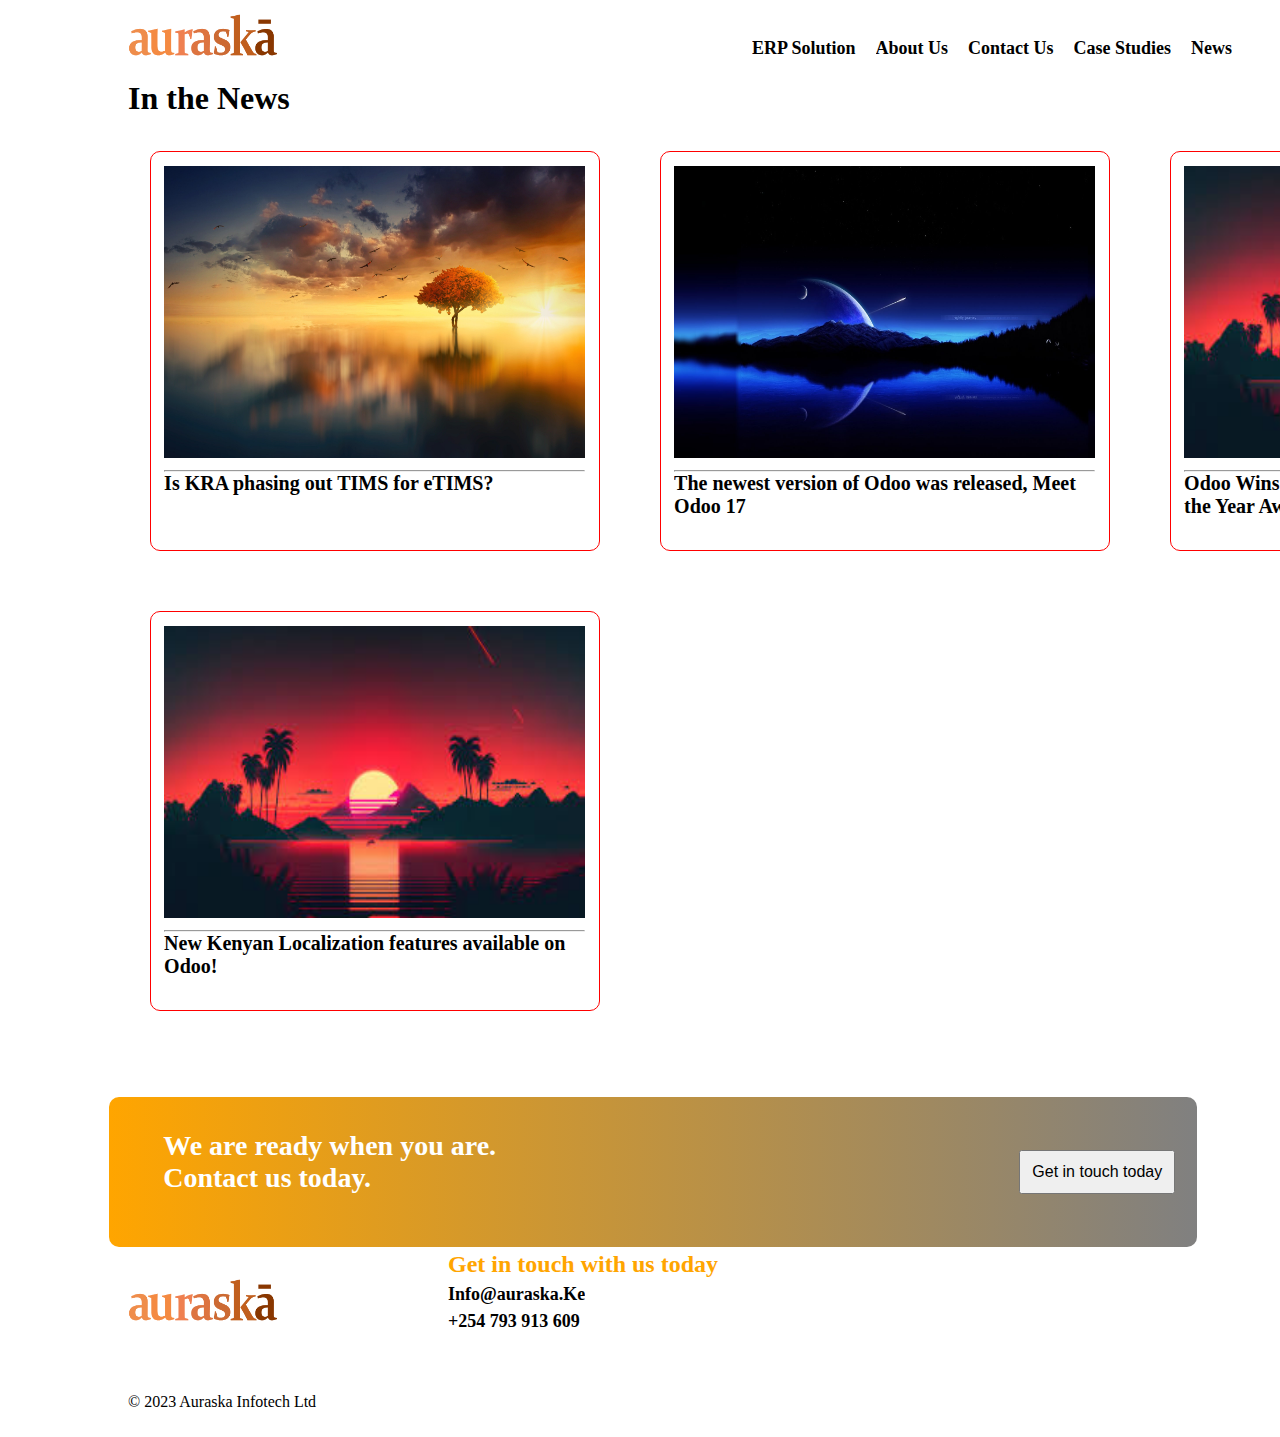
<file: news.html>
<!DOCTYPE html>
<html lang="en">
<head>
    <meta charset="UTF-8">
    <meta name="viewport" content="width=device-width, initial-scale=1.0">
    <title>Document</title>

    <link rel="stylesheet" href="css/news.css">
</head>
<body>
    <nav>
        <a href="index.html"> <img style="margin-left: 10%; width: 150px; padding-top: 1%; height: 60px;" src="img/logo.png" alt="logo"></a>

        <ul class="menu">
            <li><a href="erp_solution.html">ERP Solution</a></li>
            <li><a href="about.html">About Us</a></li>
            <li><a href="contact.html">Contact Us</a></li>
            <li><a href="case.html">Case Studies</a></li>
            <li><a href="news.html">News</a></li>
        </ul>
    </nav>

    <div class="news">
        <h1 style="margin-left: 10%; margin-bottom: -2%;">In the News</h1>
        <table>
            <tr>
                <td>
                    <div class="thenews">
                        <img class="news_image" src="img/news1.jpg" alt="">
                        <hr>
                        <h3>Is KRA phasing out TIMS for eTIMS?</h3>
                    </div>
                </td>
    
                <td>
                    <div class="thenews">
                        <img class="news_image" src="img/news2.jpg" alt="">
                        <hr>
                        <h3>The newest version of Odoo was released, Meet Odoo 17</h3>
                    </div>
                </td>
    
                <td>
                    <div class="thenews">
                        <img class="news_image" src="img/news3.jpeg" alt="">
                        <hr>
                        <h3>Odoo Wins Enterprise Application Innovator of the Year Award</h3>
                    </div>
                </td>
            </tr>    
                <tr>
                    <td>
                        <div class="thenews">
                            <img class="news_image" src="img/news3.jpeg" alt="">
                            <hr>
                            <h3>New Kenyan Localization features available on Odoo!</h3>
                        </div>
                    </td>
                </tr>
        </table>
    </div>

    <div class="touch">
        <p>We are ready when you are. <br> Contact us today.</p>

        <a href="contact.html"><button>Get in touch today</button></a>
   </div>
   <br>
   <footer>
    <a href="index.html"> <img style="margin-left: 10%; width: 150px; padding-top: 1%; height: 60px;" src="img/logo.png" alt="logo"></a>

        <div class="info">
            <h2>Get in touch with us today</h2>
            <p>Info@auraska.Ke</p>
            <p id="number">+254 793 913 609</p>
        </div>

        <p style="padding-top: 5%; margin-left: 10%;">&copy 2023 Auraska Infotech Ltd</p>
   </footer>
</body>
</html>
</file>
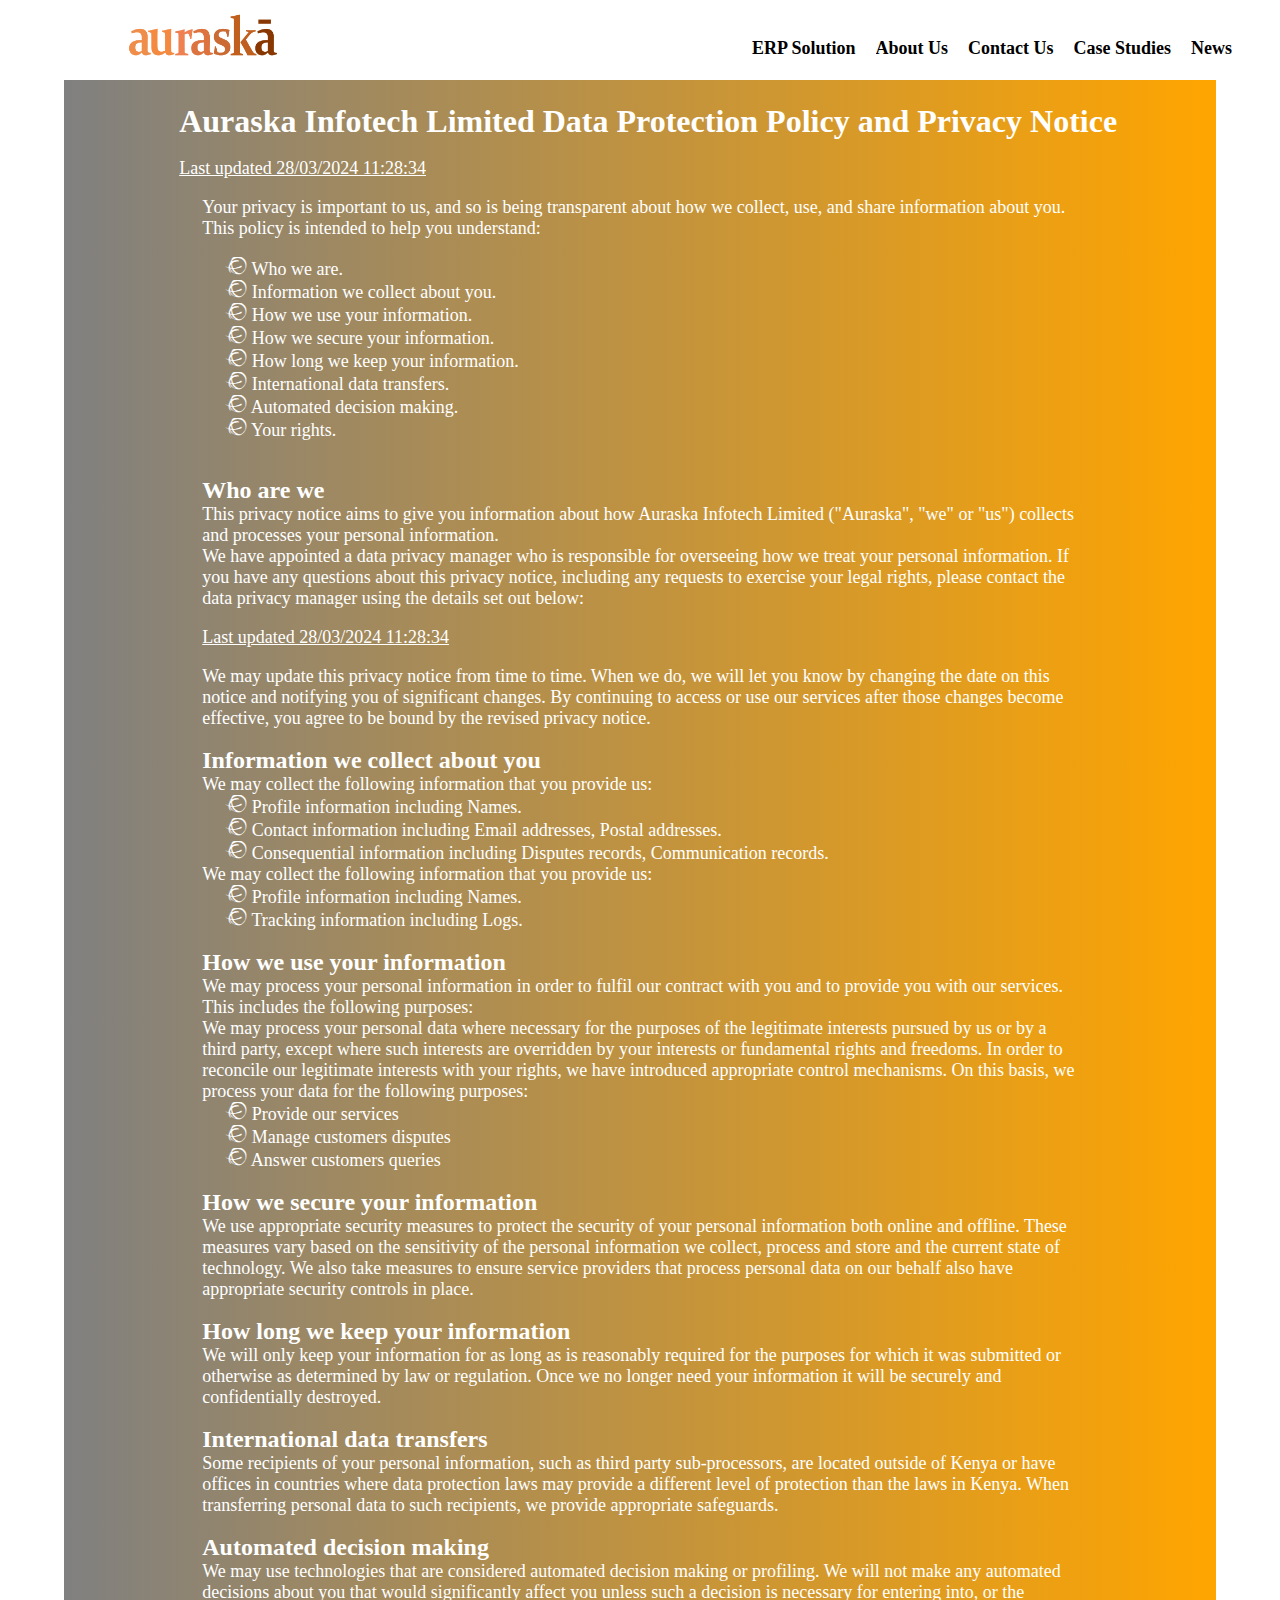
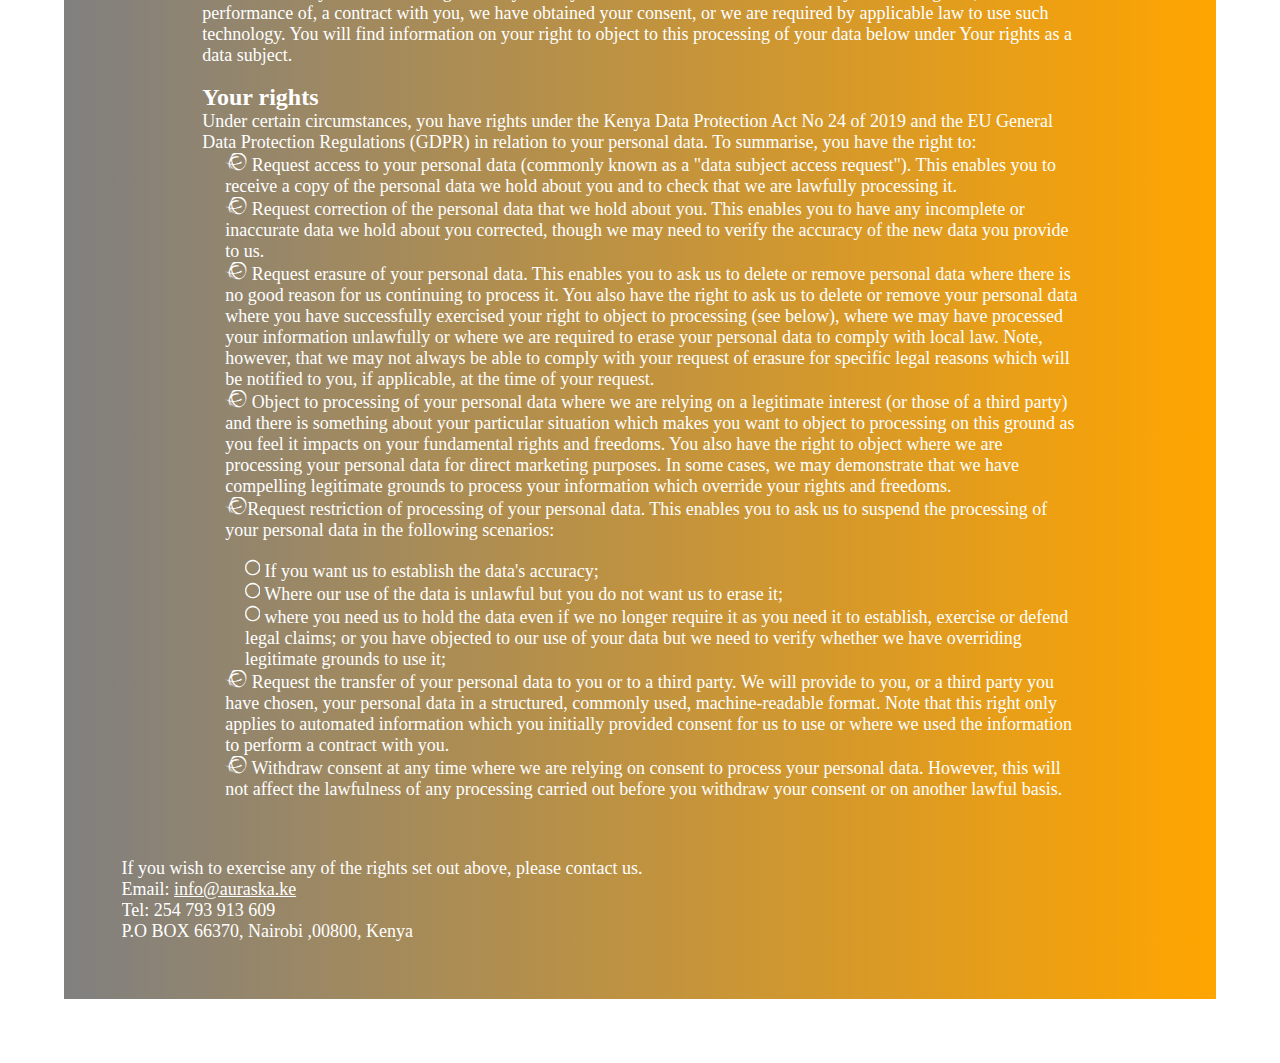
<file: privacy.html>
<!DOCTYPE html>
<html lang="en">
<head>
    <meta charset="UTF-8">
    <meta name="viewport" content="width=device-width, initial-scale=1.0">
    <title>Document</title>

    <link rel="stylesheet" href="css/terms.css">
    <link rel="stylesheet" href="https://cdnjs.cloudflare.com/ajax/libs/font-awesome/4.7.0/css/font-awesome.min.css">

</head>
<body>
    <nav>
        <a href="index.html"> <img style="margin-left: 10%; width: 150px; padding-top: 1%; height: 60px;" src="img/logo.png" alt="logo"></a>

        <ul class="menu">
            <li><a href="erp_solution.html">ERP Solution</a></li>
            <li><a href="about.html">About Us</a></li>
            <li><a href="contact.html">Contact Us</a></li>
            <li><a href="case.html">Case Studies</a></li>
            <li><a href="news.html">News</a></li>
        </ul>
    </nav>
    
    <div class="container">
        <h1>Auraska Infotech Limited Data Protection Policy and Privacy Notice</h1><br>
        <p class="heading">Last updated 28/03/2024 11:28:34</p>
        <br>
        <div class="info">
            <p>
                Your privacy is important to us, and so is being transparent about how we collect, use, and share information about you. This policy is intended to help you understand:            
            </p><br>
            <ul>
                <li><i class="fa fa-ravelry" aria-hidden="true"></i>  Who we are.</li>
                <li><i class="fa fa-ravelry" aria-hidden="true"></i> Information we collect about you.</li>
                <li><i class="fa fa-ravelry" aria-hidden="true"></i>  How we use your information.</li>
                <li><i class="fa fa-ravelry" aria-hidden="true"></i>  How we secure your information.</li>
                <li><i class="fa fa-ravelry" aria-hidden="true"></i>  How long we keep your information.</li>
                <li><i class="fa fa-ravelry" aria-hidden="true"></i>  International data transfers.</li>
                <li><i class="fa fa-ravelry" aria-hidden="true"></i>  Automated decision making.</li>
                <li><i class="fa fa-ravelry" aria-hidden="true"></i>  Your rights.</li>
            </ul><br><br>

            <h2 style="color: white; margin-left: 12%;">Who are we</h2>
            <p>This privacy notice aims to give you information about how Auraska Infotech Limited ("Auraska", "we" or "us") collects and processes your personal information.</p>
            <p>We have appointed a data privacy manager who is responsible for overseeing how we treat your personal information. If you have any questions about this privacy notice, including any requests to exercise your legal rights, please contact the data privacy manager using the details set out below:</p><br>
            
            <p class="heading">Last updated 28/03/2024 11:28:34</p><br>
            
            <p>
                We may update this privacy notice from time to time. When we do, we will let you know by changing the date on this notice and notifying you of significant changes. By continuing to access or use our services after those changes become effective, you agree to be bound by the revised privacy notice.
            </p><br>

            <h2 style="color: white; margin-left: 12%;">Information we collect about you</h2>
            <p>
                We may collect the following information that you provide us:
            </p>

            <ul>
                <li><i class="fa fa-ravelry" aria-hidden="true"></i> Profile information including Names.</li>
                <li><i class="fa fa-ravelry" aria-hidden="true"></i> Contact information including Email addresses, Postal addresses.</li>
                <li><i class="fa fa-ravelry" aria-hidden="true"></i> Consequential information including Disputes records, Communication records.</li>
            </ul>

            <p>
                We may collect the following information that you provide us:
            </p>

            <ul>
                <li><i class="fa fa-ravelry" aria-hidden="true"></i> Profile information including Names.</li>
                <li><i class="fa fa-ravelry" aria-hidden="true"></i> Tracking information including Logs.</li>
            </ul><br>

            <h2 style="color: white; margin-left: 12%;">How we use your information</h2>
            <p>
                We may process your personal information in order to fulfil our contract with you and to provide you with our services. This includes the following purposes:
            </p>

            <ul>
                <p>We may process your personal data where necessary for the purposes of the legitimate interests pursued by us or by a third party, except where such interests are overridden by your interests or fundamental rights and freedoms. In order to reconcile our legitimate interests with your rights, we have introduced appropriate control mechanisms. On this basis, we process your data for the following purposes:</p>
                <li><i class="fa fa-ravelry" aria-hidden="true"></i> Provide our services</li>
                <li><i class="fa fa-ravelry" aria-hidden="true"></i> Manage customers disputes</li>
                <li><i class="fa fa-ravelry" aria-hidden="true"></i> Answer customers queries</li>
            </ul><br>

            <h2 style="color: white; margin-left: 12%;">How we secure your information</h2>
            <p>
                We use appropriate security measures to protect the security of your personal information both online and offline. These measures vary based on the sensitivity of the personal information we collect, process and store and the current state of technology. We also take measures to ensure service providers that process personal data on our behalf also have appropriate security controls in place.
            </p><br>

            <h2 style="color: white; margin-left: 12%;">How long we keep your information</h2>
            <p>
                We will only keep your information for as long as is reasonably required for the purposes for which it was submitted or otherwise as determined by law or regulation. Once we no longer need your information it will be securely and confidentially destroyed.
            </p><br>

            <h2 style="color: white; margin-left: 12%;">International data transfers</h2>
            <p>
                Some recipients of your personal information, such as third party sub-processors, are located outside of Kenya or have offices in countries where data protection laws may provide a different level of protection than the laws in Kenya. When transferring personal data to such recipients, we provide appropriate safeguards.
            </p><br>

            <h2 style="color: white; margin-left: 12%;">Automated decision making</h2>
            <p>
                We may use technologies that are considered automated decision making or profiling. We will not make any automated decisions about you that would significantly affect you unless such a decision is necessary for entering into, or the performance of, a contract with you, we have obtained your consent, or we are required by applicable law to use such technology. You will find information on your right to object to this processing of your data below under Your rights as a data subject.
            </p><br>

            <h2 style="color: white; margin-left: 12%;">Your rights</h2>
            <p>
                Under certain circumstances, you have rights under the Kenya Data Protection Act No 24 of 2019 and the EU General Data Protection Regulations (GDPR) in relation to your personal data. To summarise, you have the right to:
            </p>

            <ul>
                <li><i class="fa fa-ravelry" aria-hidden="true"></i> Request access to your personal data (commonly known as a "data subject access request"). This enables you to receive a copy of the personal data we hold about you and to check that we are lawfully processing it.</li>

                <li><i class="fa fa-ravelry" aria-hidden="true"></i> Request correction of the personal data that we hold about you. This enables you to have any incomplete or inaccurate data we hold about you corrected, though we may need to verify the accuracy of the new data you provide to us.</li>

                <li><i class="fa fa-ravelry" aria-hidden="true"></i> Request erasure of your personal data. This enables you to ask us to delete or remove personal data where there is no good reason for us continuing to process it. You also have the right to ask us to delete or remove your personal data where you have successfully exercised your right to object to processing (see below), where we may have processed your information unlawfully or where we are required to erase your personal data to comply with local law. Note, however, that we may not always be able to comply with your request of erasure for specific legal reasons which will be notified to you, if applicable, at the time of your request.</li>

                <li><i class="fa fa-ravelry" aria-hidden="true"></i> Object to processing of your personal data where we are relying on a legitimate interest (or those of a third party) and there is something about your particular situation which makes you want to object to processing on this ground as you feel it impacts on your fundamental rights and freedoms. You also have the right to object where we are processing your personal data for direct marketing purposes. In some cases, we may demonstrate that we have compelling legitimate grounds to process your information which override your rights and freedoms.</li>

                <li><i class="fa fa-ravelry" aria-hidden="true"></i>Request restriction of processing of your personal data. This enables you to ask us to suspend the processing of your personal data in the following scenarios:</li><br>

                    <ul style="margin-left: 2%;">
                        <li><i class="fa fa-circle-thin" aria-hidden="true"></i> If you want us to establish the data's accuracy;</li>
                        <li><i class="fa fa-circle-thin" aria-hidden="true"></i> Where our use of the data is unlawful but you do not want us to erase it;</li>
                        <li><i class="fa fa-circle-thin" aria-hidden="true"></i> where you need us to hold the data even if we no longer require it as you need it to establish, exercise or defend legal claims; or you have objected to our use of your data but we need to verify whether we have overriding legitimate grounds to use it;</li>
                    </ul>
                <li><i class="fa fa-ravelry" aria-hidden="true"></i> Request the transfer of your personal data to you or to a third party. We will provide to you, or a third party you have chosen, your personal data in a structured, commonly used, machine-readable format. Note that this right only applies to automated information which you initially provided consent for us to use or where we used the information to perform a contract with you.</li>

                <li><i class="fa fa-ravelry" aria-hidden="true"></i> Withdraw consent at any time where we are relying on consent to process your personal data. However, this will not affect the lawfulness of any processing carried out before you withdraw your consent or on another lawful basis.</li>
            </ul>
        </div>

        <div class="end">
            <p>If you wish to exercise any of the rights set out above, please contact us.</p>
            <p>Email: <span style="text-decoration: underline;">info@auraska.ke</span></p>
            <p>Tel: 254 793 913 609</p>
            <p>P.O BOX 66370, Nairobi ,00800, Kenya</p>
        </div>

    </div>
</body>
</html>
</file>
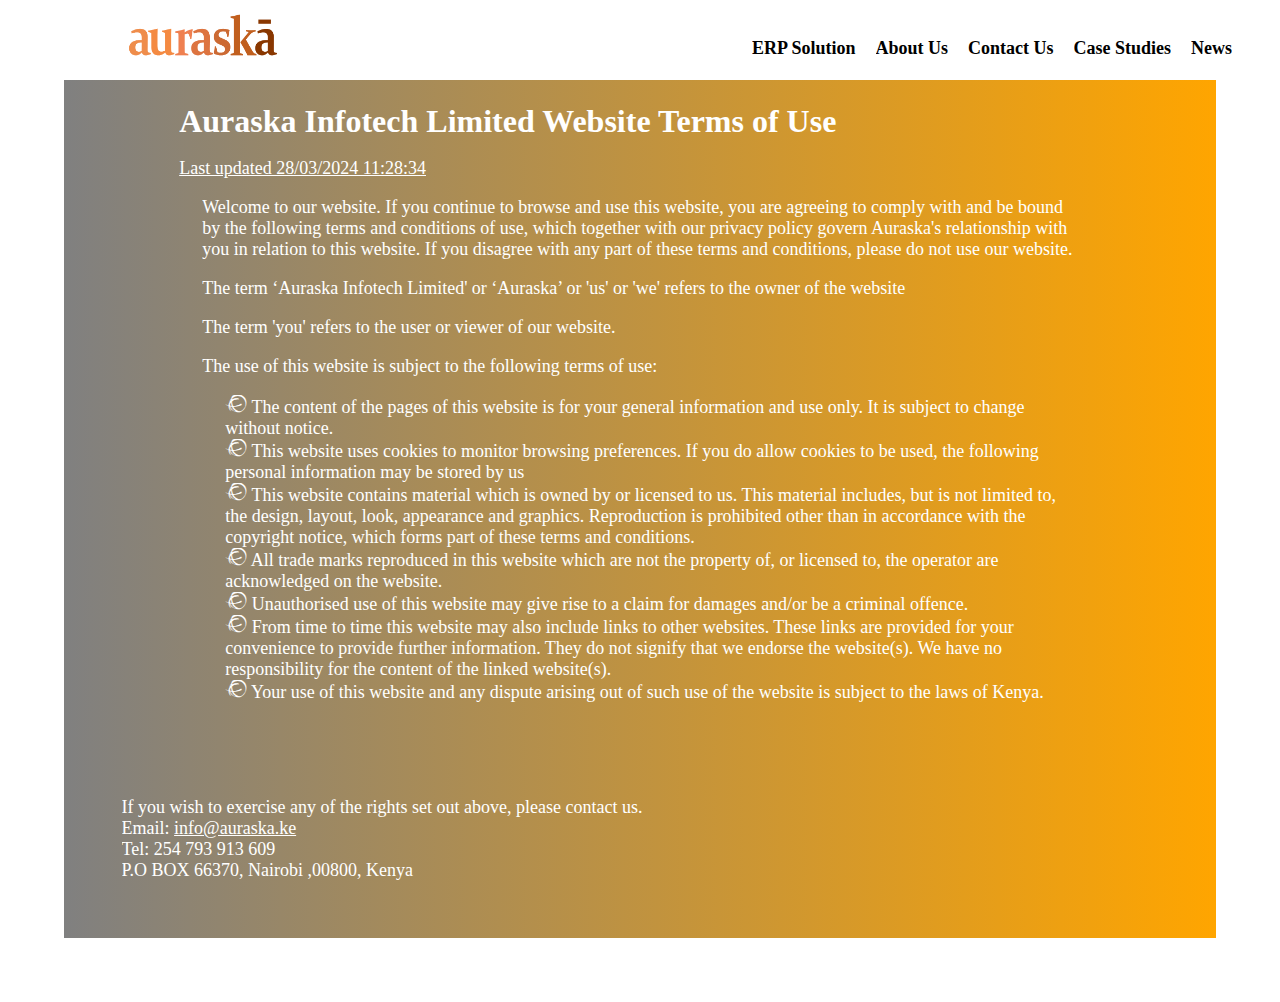
<file: terms.html>
<!DOCTYPE html>
<html lang="en">
<head>
    <meta charset="UTF-8">
    <meta name="viewport" content="width=device-width, initial-scale=1.0">
    <title>Document</title>

    <link rel="stylesheet" href="css/terms.css">
    <link rel="stylesheet" href="https://cdnjs.cloudflare.com/ajax/libs/font-awesome/4.7.0/css/font-awesome.min.css">
</head>
<body>
    <nav>
        <a href="index.html"> <img style="margin-left: 10%; width: 150px; padding-top: 1%; height: 60px;" src="img/logo.png" alt="logo"></a>

        <ul class="menu">
            <li><a href="erp_solution.html">ERP Solution</a></li>
            <li><a href="about.html">About Us</a></li>
            <li><a href="contact.html">Contact Us</a></li>
            <li><a href="case.html">Case Studies</a></li>
            <li><a href="news.html">News</a></li>
        </ul>
    </nav>

    <div class="container">
        <h1>Auraska Infotech Limited Website Terms of Use</h1><br>
        <p class="heading">Last updated 28/03/2024 11:28:34</p>
        <br>
        <div class="info">
            <p>
                Welcome to our website. If you continue to browse and use this website, you are agreeing to comply with and be bound by the following terms and conditions of use, which together with our privacy policy govern Auraska's relationship with you in relation to this website. If you disagree with any part of these terms and conditions, please do not use our website.
            </p><br>
            <p>The term ‘Auraska Infotech Limited' or ‘Auraska’ or 'us' or 'we' refers to the owner of the website</p><br>
            <p>The term 'you' refers to the user or viewer of our website.</p><br>
            <p>The use of this website is subject to the following terms of use:</p><br>
            <ul>
                <li><i class="fa fa-ravelry" aria-hidden="true"></i>  The content of the pages of this website is for your general information and use only. It is subject to change without notice.</li>
                <li><i class="fa fa-ravelry" aria-hidden="true"></i>  This website uses cookies to monitor browsing preferences. If you do allow cookies to be used, the following personal information may be stored by us</li>
                <li><i class="fa fa-ravelry" aria-hidden="true"></i>  This website contains material which is owned by or licensed to us. This material includes, but is not limited to, the design, layout, look, appearance and graphics. Reproduction is prohibited other than in accordance with the copyright notice, which forms part of these terms and conditions.</li>
                <li><i class="fa fa-ravelry" aria-hidden="true"></i>  All trade marks reproduced in this website which are not the property of, or licensed to, the operator are acknowledged on the website.</li>
                <li><i class="fa fa-ravelry" aria-hidden="true"></i>  Unauthorised use of this website may give rise to a claim for damages and/or be a criminal offence.</li>
                <li><i class="fa fa-ravelry" aria-hidden="true"></i>  From time to time this website may also include links to other websites. These links are provided for your convenience to provide further information. They do not signify that we endorse the website(s). We have no responsibility for the content of the linked website(s).</li>
                <li><i class="fa fa-ravelry" aria-hidden="true"></i>  Your use of this website and any dispute arising out of such use of the website is subject to the laws of Kenya.</li>
            </ul><br><br>
        </div>

        <div class="end">
            <p>If you wish to exercise any of the rights set out above, please contact us.</p>
            <p>Email: <span style="text-decoration: underline;">info@auraska.ke</span></p>
            <p>Tel: 254 793 913 609</p>
            <p>P.O BOX 66370, Nairobi ,00800, Kenya</p>
        </div>

    </div>

  
</body>
</html>
</file>
<file: css/index.css>
/* navbar styling */

*{
    padding: 0;
    margin: 0;
    box-sizing: border-box;
    overflow-x: hidden;
}

nav{
    height: 80px;
}

.image{
    width: 100%;
    height: 500px;
    /* margin-left: 10%; */
    padding-top: 1%;
}

.menu{
    list-style-type: none;
    padding: 0;
    margin: 0;
    margin-top: -2%;
    margin-right: -55%;
    display: flex;
    justify-content: center;
}

.menu li{
    list-style: none;
    display: inline-block;   
    /* margin-right: 5%; */
    margin: 0 10px; 
    display: inline-block; 
    font-size: 18px;
    font-weight: 700;
}

.menu li a{
    color: black;
    text-decoration: none;
    /* margin-right: -5%; */
}

.menu li a:hover{
    color: orange;
    text-decoration: underline;
    /* margin-right: -5%; */
}

/* body styling */

.container{
    position: relative;
    left: 10%;
    margin-top: 5%;
    border: 2px solid orange;
    max-width: 1400px;
    height: 500px;
}

.heading{
    font-size: 32px;
    color: orange;
    font-weight: 600;
    margin-left: 2%;
    padding-top: 7%;
}

#details{
    font-size: 18px;
    margin-left: 2%;
}

.btn{
    height: 60px;
    width: 150px;
    font-size: 16px;
    padding: 3px;
    background: linear-gradient(to right, orange, gray);
    color: white;
    margin-left: 2%;
    margin-bottom: 4%;
}

.mission_image{
    position: absolute;
    right: 0;
    top: 0;
}

.mission_image img{
    height: 492px;
    width: 700px;
}


/* core service styling */

.team h2{
    margin-left: 9%;
    font-size: 28px;
}

.team_members h3{
    font-size: 20px;
}

.team_members p{
    padding-top: 2%;
    font-size: 18px;
}

.team_members{
    border: 2px solid brown;
    border-radius: 10px;
    width: 680px;
    height: 175px;
    padding: 3%;
}

table{
    border-spacing: 50px;
    margin-left: 7%;
}

/* indutries styling */

.industries_serve{
    border: 1px solid brown;
    border-radius: 10px;
    width: 200px;
    height: 50px;
    padding: 3%;
    border-bottom: none;
    text-align: center;
}

.industries table{
    border-spacing: 100px 70px;
    margin-left: 7%;
}

.industry_touch{
    background-color: orange;
    width: 80%;
    height: 150px;
    margin-left: 10.6%;
    border-radius: 10px;
    margin-top: -4.5%;
}

.industry_touch p{
    color: white;
    padding: 3%;
    font-size: 18px;
    text-align: center;
}

/* news styling */
.team h1{
    text-align: center;
    text-transform: uppercase;
}

.team h2{
    margin-left: 9%;
    font-size: 28px;
}

.thenews h3{
    font-size: 20px;
}

.thenews p{
    padding-top: 2%;
}

.thenews{
    border: 1px solid red;
    border-radius: 10px;
    width: 450px;
    height: 400px;
    padding: 3%;
}

.news_image{
    width: 100%;
    height: 300px;
    padding-bottom: 2%;
}

table{
    border-spacing: 60px;
    margin-left: 7%;
}

/* .team_members img{
    height: 453px;
    width: 700px;
} */

.news_btn{
    height: 40px;
    width: 150px;
    font-size: 16px;
    padding: 3px;
    color: black;
    border: 2px solid black;
    background-color: white;
    margin-left: 45%;
    /* margin-top: -2%; */
}

.news_btn:hover{
    background: linear-gradient(to right, orange, gray);  
    border: none; 
}

/* footer styling */

.touch{
    background: linear-gradient(to right, orange, gray);
    width: 85%;
    height: 150px;
    margin-left: 8.5%;
    border-radius: 10px;
    margin-top: 2%;
}

.touch p{
    color: white;
    margin-left: 5%;
    padding-top: 3%;
    font-size: 28px;
    font-weight: 600;
}

.touch button{
    float: right;
    margin-top: -4%;
    margin-right: 2%;
    padding: 1%;
    font-size: 16px;
}

.info h2{
    color: orange;
    position: absolute;
    left: 35%;
    bottom: -276%;
}

.info p{
    position: absolute;
    font-weight: 600;
    font-size: 18px;
    left: 35%;
    bottom: -279%;
}

#number{
    position: absolute;
    font-weight: 600;
    font-size: 18px;
    left: 35%;
    bottom: -282%;
}

footer{
    margin-bottom: 2%;
}
</file>
<file: css/about.css>
/* navbar styling */

*{
    padding: 0;
    margin: 0;
    box-sizing: border-box;
    overflow-x: hidden;
}

nav{
    height: 80px;
}

/* img{
    width: 100%;
    height: auto;
    margin-left: 10%;
    padding-top: 1%;
} */

.menu{
    list-style-type: none;
    padding: 0;
    margin: 0;
    margin-top: -2%;
    margin-right: -55%;
    display: flex;
    justify-content: center;
}

.menu li{
    list-style: none;
    display: inline-block;   
    /* margin-right: 5%; */
    margin: 0 10px; 
    display: inline-block; 
    font-size: 18px;
    font-weight: 700;
}

.menu li a{
    color: black;
    text-decoration: none;
    /* margin-right: -5%; */
}

.menu li a:hover{
    color: orange;
    text-decoration: underline;
    /* margin-right: -5%; */
}


/* page styling */
.container{
    background-size: cover;
    background-position: center;
    background-repeat: no-repeat;
    height: 100%vh;
    width: 100%vw;
}

.about img{
    margin-left: 0;
    width: 100%;
}

.about_us{
    padding-left: 9%;
    padding-right: 7%;
}

.about_us{
    margin-top: 3%;
    margin-bottom: 1%;
    font-size: 16px;

}

.about_us p{
    font-size: 20px;
}

.team h1{
    text-align: center;
    text-transform: uppercase;
}

.team h2{
    margin-left: 9%;
    font-size: 28px;
}

.team_members h3{
    font-size: 20px;
}

.team_members p{
    padding-top: 2%;
}

.team_members{
    border: 1px solid red;
    border-radius: 10px;
    width: 500px;
    height: 210px;
    padding: 3%;
}

table{
    border-spacing: 30px;
    margin-left: 7%;
    margin-top: -5%;
}

.feedback{
    border: 1px solid red;
    border-radius: 10px;
    width: 500px;
    height: 160px;
    padding: 3%;
}

.feedback p{
    margin-top: 2%;
}

/* footer styling */
.touch{
    background: linear-gradient(to right, orange, gray);
    width: 85%;
    height: 150px;
    margin-left: 8.5%;
    border-radius: 10px;
}

.touch p{
    color: white;
    margin-left: 5%;
    padding-top: 3%;
    font-size: 28px;
    font-weight: 600;
}

.touch button{
    float: right;
    margin-top: -4%;
    margin-right: 2%;
    padding: 1%;
    font-size: 16px;
}

.info h2{
    color: orange;
    position: absolute;
    left: 25%;
    bottom: -200%;
}

.info p{
    position: absolute;
    font-weight: 600;
    font-size: 18px;
    left: 34%;
    bottom: -202%;
}

#number{
    position: absolute;
    font-weight: 600;
    font-size: 18px;
    left: 34%;
    bottom: -205%;
}

footer{
    margin-bottom: 2%;
}

/* .social{
    margin-left: 100%;
} */
</file>
<file: css/case.css>
/* navbar styling */

*{
    padding: 0;
    margin: 0;
    box-sizing: border-box;
    overflow-x: hidden;
}

nav{
    height: 80px;
}

img{
    width: 100%;
    height: auto;
    margin-left: 10%;
    padding-top: 1%;
}

.menu{
    list-style-type: none;
    padding: 0;
    margin: 0;
    margin-top: -2%;
    margin-right: -55%;
    display: flex;
    justify-content: center;
}

.menu li{
    list-style: none;
    display: inline-block;   
    /* margin-right: 5%; */
    margin: 0 10px; 
    display: inline-block; 
    font-size: 18px;
    font-weight: 700;
}

.menu li a{
    color: black;
    text-decoration: none;
    /* margin-right: -5%; */
}

.menu li a:hover{
    color: orange;
    text-decoration: underline;
    /* margin-right: -5%; */
}


/* body styling */
.container{
    margin-left: 10%;
    font-size: 14px;
}

.container span{
    color: red;
}

.container h4{
    font-size: 18px;
}

.container p{
    font-size: 18px;
}

.benefits{
    border-spacing: 150px 10px;
    font-size: 18px;
}

i{
    color: red;
}

.agro_image{
    width: 700px;
    height: 350px;
    border-radius: 10px;
}



.news_btn{
    height: 40px;
    width: 250px;
    font-size: 16px;
    padding: 3px;
    color: black;
    border: 2px solid black;
    background-color: white;
    margin-left: 35%;
    /* margin-top: -2%; */
}

.news_btn:hover{
    background: linear-gradient(to right, orange, gray);  
    border: none; 
}

/* footer styling */

.touch{
    background: linear-gradient(to right, orange, gray);
    width: 85%;
    height: 150px;
    margin-left: 8.5%;
    border-radius: 10px;
    margin-top: 2%;
}

.touch p{
    color: white;
    margin-left: 5%;
    padding-top: 3%;
    font-size: 28px;
    font-weight: 600;
}

.touch button{
    float: right;
    margin-top: -4%;
    margin-right: 2%;
    padding: 1%;
    font-size: 16px;
}

.info h2{
    color: orange;
    position: absolute;
    left: 35%;
    bottom: -295%;
}

.info p{
    position: absolute;
    font-weight: 600;
    font-size: 18px;
    left: 35%;
    bottom: -297%;
}

#number{
    position: absolute;
    font-weight: 600;
    font-size: 18px;
    left: 35%;
    bottom: -300%;
}

footer{
    margin-bottom: 2%;
}
</file>
<file: css/contact.css>
/* navbar styling */

*{
    padding: 0;
    margin: 0;
    box-sizing: border-box;
    overflow-x: hidden;
}

nav{
    height: 80px;
}

img{
    width: 100%;
    height: auto;
    margin-left: 10%;
    padding-top: 1%;
}

.menu{
    list-style-type: none;
    padding: 0;
    margin: 0;
    margin-top: -2%;
    margin-right: -55%;
    display: flex;
    justify-content: center;
}

.menu li{
    list-style: none;
    display: inline-block;   
    /* margin-right: 5%; */
    margin: 0 10px; 
    display: inline-block; 
    font-size: 18px;
    font-weight: 700;
}

.menu li a{
    color: black;
    text-decoration: none;
    /* margin-right: -5%; */
}

.menu li a:hover{
    color: orange;
    text-decoration: underline;
    /* margin-right: -5%; */
}

/* body styling */
.contact{
    /* background-image: url("/img/contact.jpg"); */
    margin-left: 0%;
    background-size: cover;
    background-position: center;
    background-repeat: no-repeat;
    height: 100%vh;
    width: 100%vw;
}


/* form styling */
form{
    margin-left: 10%;
    margin-top: 3%;
}

label{
    color: black;
    font-size: 18px;
}

select{
    padding: 1%;
    width: 620px;
    border: none;
    border-radius: 5px;
    margin-left: 2%;
}

input{
    padding: 1%;
    width: 900px;
    height: 40px;
    border: 1px solid black;
}

#message{
    height: 90px;
}

.btn{
    height: 60px;
    width: 150px;
    font-size: 16px;
    padding: 3px;
    background: linear-gradient(to right, orange, gray);
    margin-left: 45.3%;
}

.details{
    position: absolute;
    margin-left: 62%;
    margin-top: -23%;
}

.details p{
    font-weight: 600;
    padding-top: 1%;
    font-size: 18px
}

/* logos */

table{
    border-spacing: 30px;
    margin-left: 8%;
}

.img_logo{
    width: 100px;
    height: auto;
}

/* footer styling */
.touch{
    background: linear-gradient(to right, orange, gray);
    width: 85%;
    height: 150px;
    margin-left: 8.5%;
    border-radius: 10px;
}

.touch p{
    color: white;
    margin-left: 5%;
    padding-top: 3%;
    font-size: 28px;
    font-weight: 600;
}

.touch button{
    float: right;
    margin-top: -4%;
    margin-right: 2%;
    padding: 1%;
    font-size: 16px;
}

.info h2{
    color: orange;
    position: absolute;
    left: 35%;
    bottom: -95%;
}

.info p{
    position: absolute;
    font-weight: 600;
    font-size: 18px;
    left: 35%;
    bottom: -98%;
}

#number{
    position: absolute;
    font-weight: 600;
    font-size: 18px;
    left: 35%;
    bottom: -101%;
}

footer{
    margin-bottom: 2%;
}
</file>
<file: css/erp_solution.css>
/* navbar styling */

*{
    padding: 0;
    margin: 0;
    box-sizing: border-box;
    overflow-x: hidden;
}

nav{
    height: 80px;
}

img{
    width: 100%;
    height: auto;
    margin-left: 10%;
    padding-top: 1%;
}

.menu{
    list-style-type: none;
    padding: 0;
    margin: 0;
    margin-top: -2%;
    margin-right: -55%;
    display: flex;
    justify-content: center;
}

.menu li{
    list-style: none;
    display: inline-block;   
    /* margin-right: 5%; */
    margin: 0 10px; 
    display: inline-block; 
    font-size: 18px;
    font-weight: 700;
}

.menu li a{
    color: black;
    text-decoration: none;
    /* margin-right: -5%; */
}

.menu li a:hover{
    color: orange;
    text-decoration: underline;
    /* margin-right: -5%; */
}

/* body styling */

.container{
    position: relative;
    left: 10%;
    margin-top: 5%;
    border: 2px solid orange;
    max-width: 1400px;
    height: 500px;
}

.heading{
    font-size: 32px;
    color: orange;
    font-weight: 600;
    margin-left: 2%;
    padding-top: 7%;
}

#details{
    font-size: 18px;
    margin-left: 2%;
}

.btn{
    height: 60px;
    width: 150px;
    font-size: 16px;
    padding: 3px;
    background: linear-gradient(to right, orange, gray);
    color: white;
    margin-left: 2%;
    margin-bottom: 4%;
}

.mission_image{
    position: absolute;
    right: 0;
    top: 0;
}

.mission_image img{
    height: 492px;
    width: 700px;
    top: 0;
}


/* odoo solutions styling */
.odoo_solutions{
    margin-left: 10%;
}

.comprehensive{
    border: 2px solid brown;
    border-radius: 10px;
    width: 85%;
    height: 250px;
    padding: 2%;
    position: relative;
}

.odoo img{
    position: absolute;
    right: 5%;
    top: 1%;
    height: 230px;
    width: auto;
}

.odoo_image{
    width: 200px;
    height: 200px;
}

/* odoo apps styling */
.odoo_apps h1{
    margin-left: 10%;
    margin-bottom: -1%;
    font-size: 26px;
    text-transform: uppercase;
}

.apps{
    width: 400px;
    position: relative;
}

table{
    border-spacing: 100px 40px;
    margin-left: 1%;
    margin-top: -5%;
}

.desc{
    position: absolute;
    top: 30%;
    left: 60%;
}

.news_btn{
    height: 40px;
    width: 180px;
    font-size: 16px;
    padding: 5px;
    color: black;
    border: 2px solid black;
    background-color: white;
    margin-left: 45%;
    /* margin-top: -2%; */
}

.news_btn:hover{
    background: linear-gradient(to right, orange, gray);  
    border: none; 
}

/* key features styling */
.features{
    margin-left: 9%;
}

.features p{
    margin-left: 7%;
}

.industries{
    padding-top: 5%;
    margin-left: -3%;
}

.industries_serve{
    border: 1px solid brown;
    border-radius: 10px;
    width: 300px;
    height: 40px;
    padding: 3%;
    text-align: center;
}

.industries_serve:hover{
    cursor: pointer;
    background: linear-gradient(to right, orange, gray);
    color: white;
}

.industries table{
    border-spacing: 70px 30px;
    /* margin-left: 7%; */
}

/* footer styling */

.touch{
    background: linear-gradient(to right, orange, gray);
    width: 85%;
    height: 150px;
    margin-left: 8.5%;
    border-radius: 10px;
    margin-top: 2%;
}

.touch p{
    color: white;
    margin-left: 5%;
    padding-top: 3%;
    font-size: 28px;
    font-weight: 600;
}

.touch button{
    float: right;
    margin-top: -4%;
    margin-right: 2%;
    padding: 1%;
    font-size: 16px;
}

.info h2{
    color: orange;
    position: absolute;
    left: 35%;
    bottom: -294%;
}

.info p{
    position: absolute;
    font-weight: 600;
    font-size: 18px;
    left: 35%;
    bottom: -297%;
}

#number{
    position: absolute;
    font-weight: 600;
    font-size: 18px;
    left: 35%;
    bottom: -300%;
}

footer{
    margin-bottom: 2%;
}
</file>
<file: css/news.css>
/* navbar styling */

*{
    padding: 0;
    margin: 0;
    box-sizing: border-box;
    overflow-x: hidden;
}

nav{
    height: 80px;
}

.news_image{
    width: 100%;
    height: 300px;
    padding-bottom: 2%;
}


.menu{
    list-style-type: none;
    padding: 0;
    margin: 0;
    margin-top: -2%;
    margin-right: -55%;
    display: flex;
    justify-content: center;
}

.menu li{
    list-style: none;
    display: inline-block;   
    /* margin-right: 5%; */
    margin: 0 10px; 
    display: inline-block; 
    font-size: 18px;
    font-weight: 700;
}

.menu li a{
    color: black;
    text-decoration: none;
    /* margin-right: -5%; */
}

.menu li a:hover{
    color: orange;
    text-decoration: underline;
    /* margin-right: -5%; */
}


/* news styling */
.team h1{
    text-align: center;
    text-transform: uppercase;
}

.team h2{
    margin-left: 9%;
    font-size: 28px;
}

.thenews h3{
    font-size: 20px;
}

.thenews p{
    padding-top: 2%;
}

.thenews{
    border: 1px solid red;
    border-radius: 10px;
    width: 450px;
    height: 400px;
    padding: 3%;
}

table{
    border-spacing: 60px;
    margin-left: 7%;
}

/* .team_members img{
    height: 453px;
    width: 700px;
} */

.news_btn{
    height: 40px;
    width: 150px;
    font-size: 16px;
    padding: 3px;
    color: black;
    border: 2px solid black;
    background-color: white;
    margin-left: 45%;
    /* margin-top: -2%; */
}

.news_btn:hover{
    background: linear-gradient(to right, orange, gray);  
    border: none; 
}


/* footer styling */

.touch{
    background: linear-gradient(to right, orange, gray);
    width: 85%;
    height: 150px;
    margin-left: 8.5%;
    border-radius: 10px;
    margin-top: 2%;
}

.touch p{
    color: white;
    margin-left: 5%;
    padding-top: 3%;
    font-size: 28px;
    font-weight: 600;
}

.touch button{
    float: right;
    margin-top: -4%;
    margin-right: 2%;
    padding: 1%;
    font-size: 16px;
}

.info h2{
    color: orange;
    position: absolute;
    left: 35%;
    bottom: -42%;
}

.info p{
    position: absolute;
    font-weight: 600;
    font-size: 18px;
    left: 35%;
    bottom: -45%;
}

#number{
    position: absolute;
    font-weight: 600;
    font-size: 18px;
    left: 35%;
    bottom: -48%;
}

footer{
    margin-bottom: 2%;
}
</file>
<file: css/terms.css>
/* navbar styling */

*{
    padding: 0;
    margin: 0;
    box-sizing: border-box;
    overflow-x: hidden;
}

nav{
    height: 80px;
}

.image{
    width: 100%;
    height: 500px;
    /* margin-left: 10%; */
    padding-top: 1%;
}

.menu{
    list-style-type: none;
    padding: 0;
    margin: 0;
    margin-top: -2%;
    margin-right: -55%;
    display: flex;
    justify-content: center;
}

.menu li{
    list-style: none;
    display: inline-block;   
    /* margin-right: 5%; */
    margin: 0 10px; 
    display: inline-block; 
    font-size: 18px;
    font-weight: 700;
}

.menu li a{
    color: black;
    text-decoration: none;
    /* margin-right: -5%; */
}

.menu li a:hover{
    color: orange;
    text-decoration: underline;
    /* margin-right: -5%; */
}

/* body styling */
.container{
    background: linear-gradient(to right, grey, orange);
    margin: 0 5% 5% 5%;
    height: 100%vh;
}

h1{
    color: white;
    margin-left: 10%;
    font-weight: 600;
    padding-top: 2%;
}

.heading{
    color: white;
    margin-left: 10%;
    text-decoration: underline;
    font-size: 18px;
}

.info p{
    margin-left: 12%;
    margin-right: 12%;
    font-size: 18px;
    color: white;
}

.info li{
    margin-left: 14%;
    margin-right: 12%;
    font-size: 18px;
    color: white;
}

.end{
    color: white;
    margin-left: 10%;
    font-size: 18px;
    margin: 5%;
}
</file>
